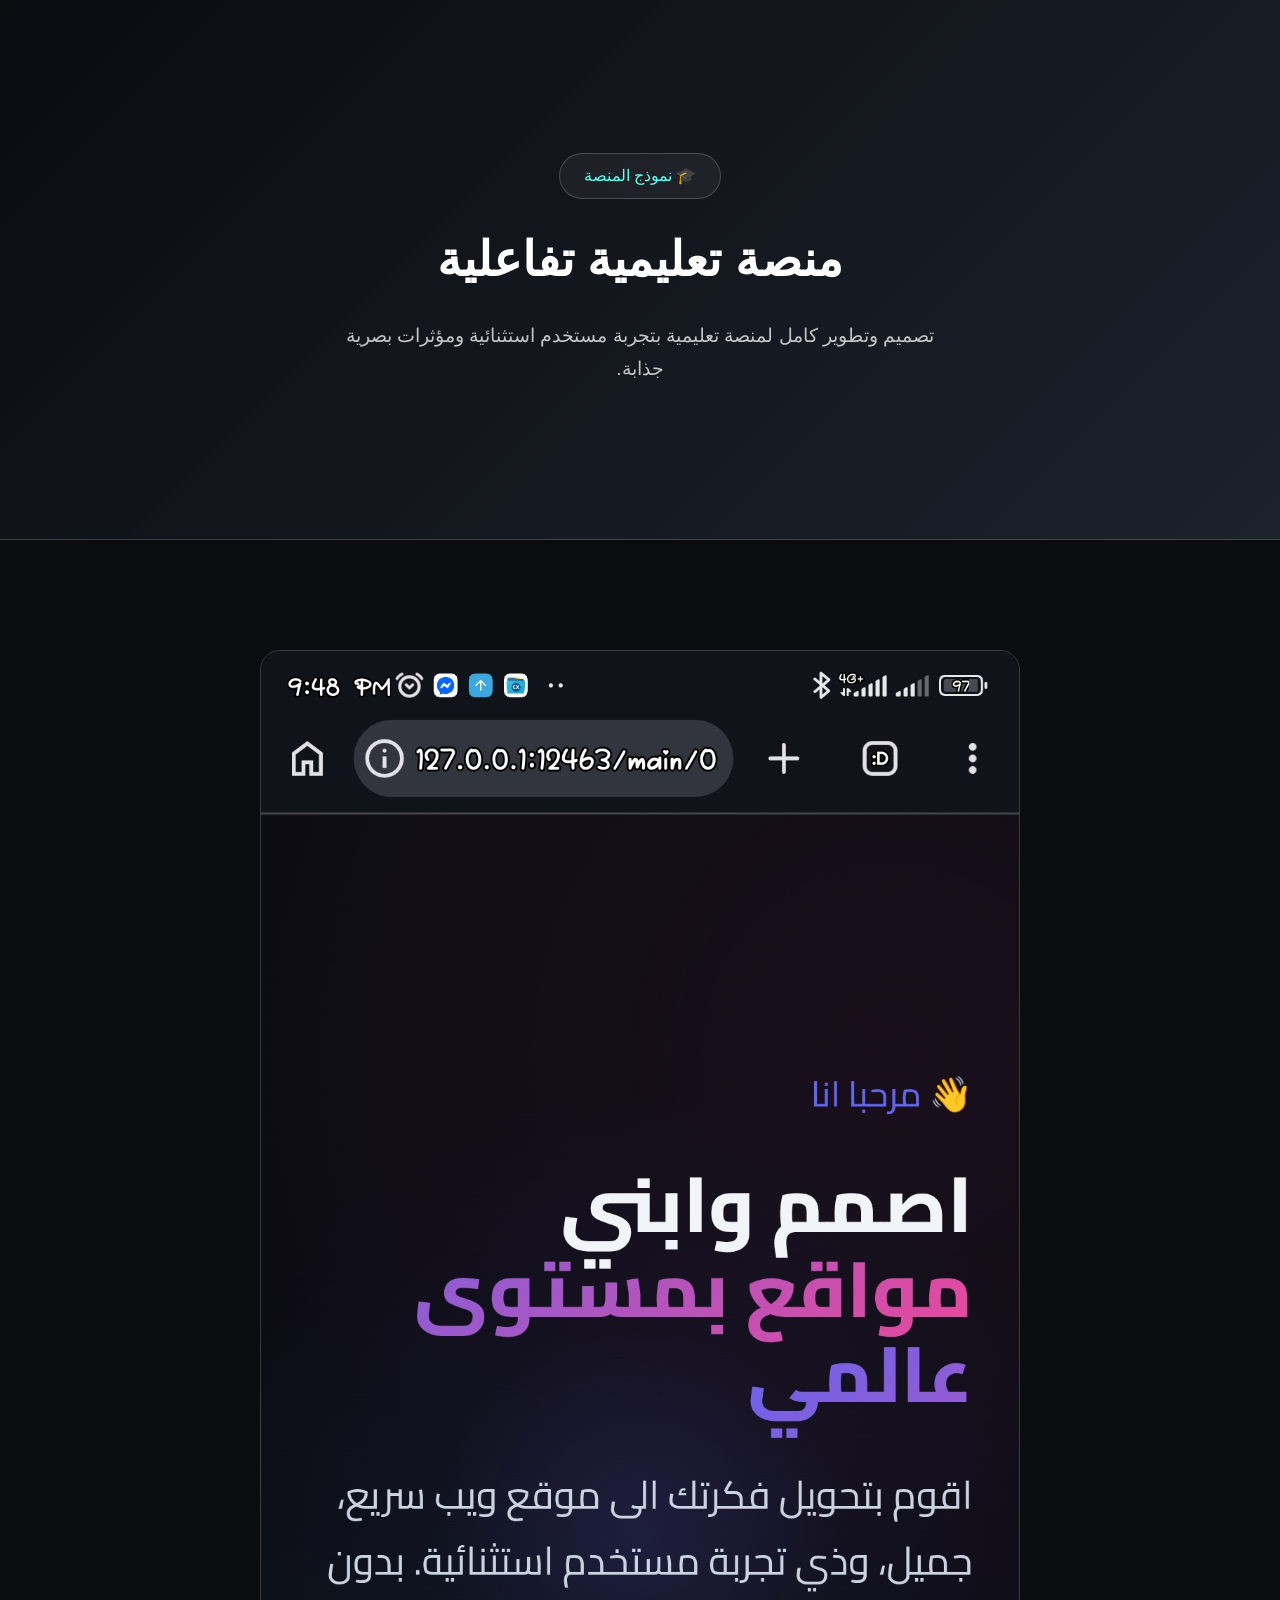
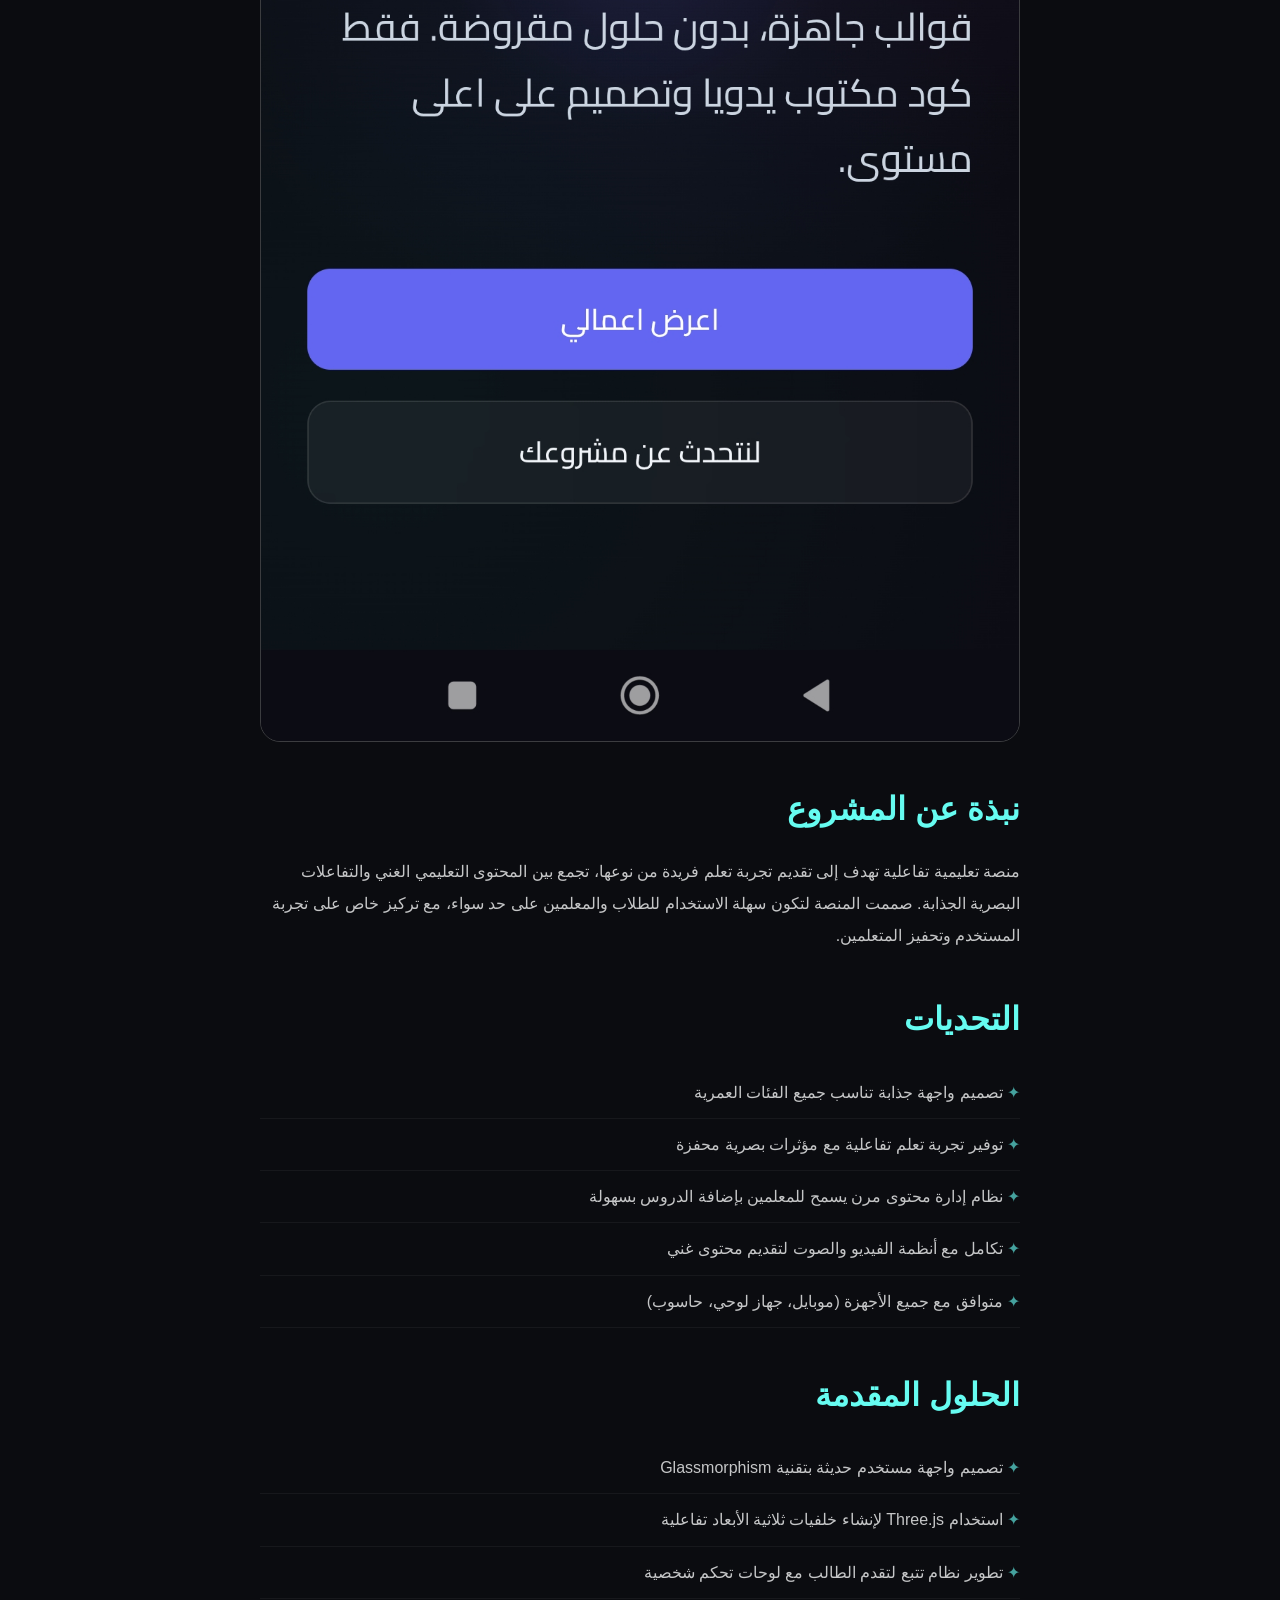
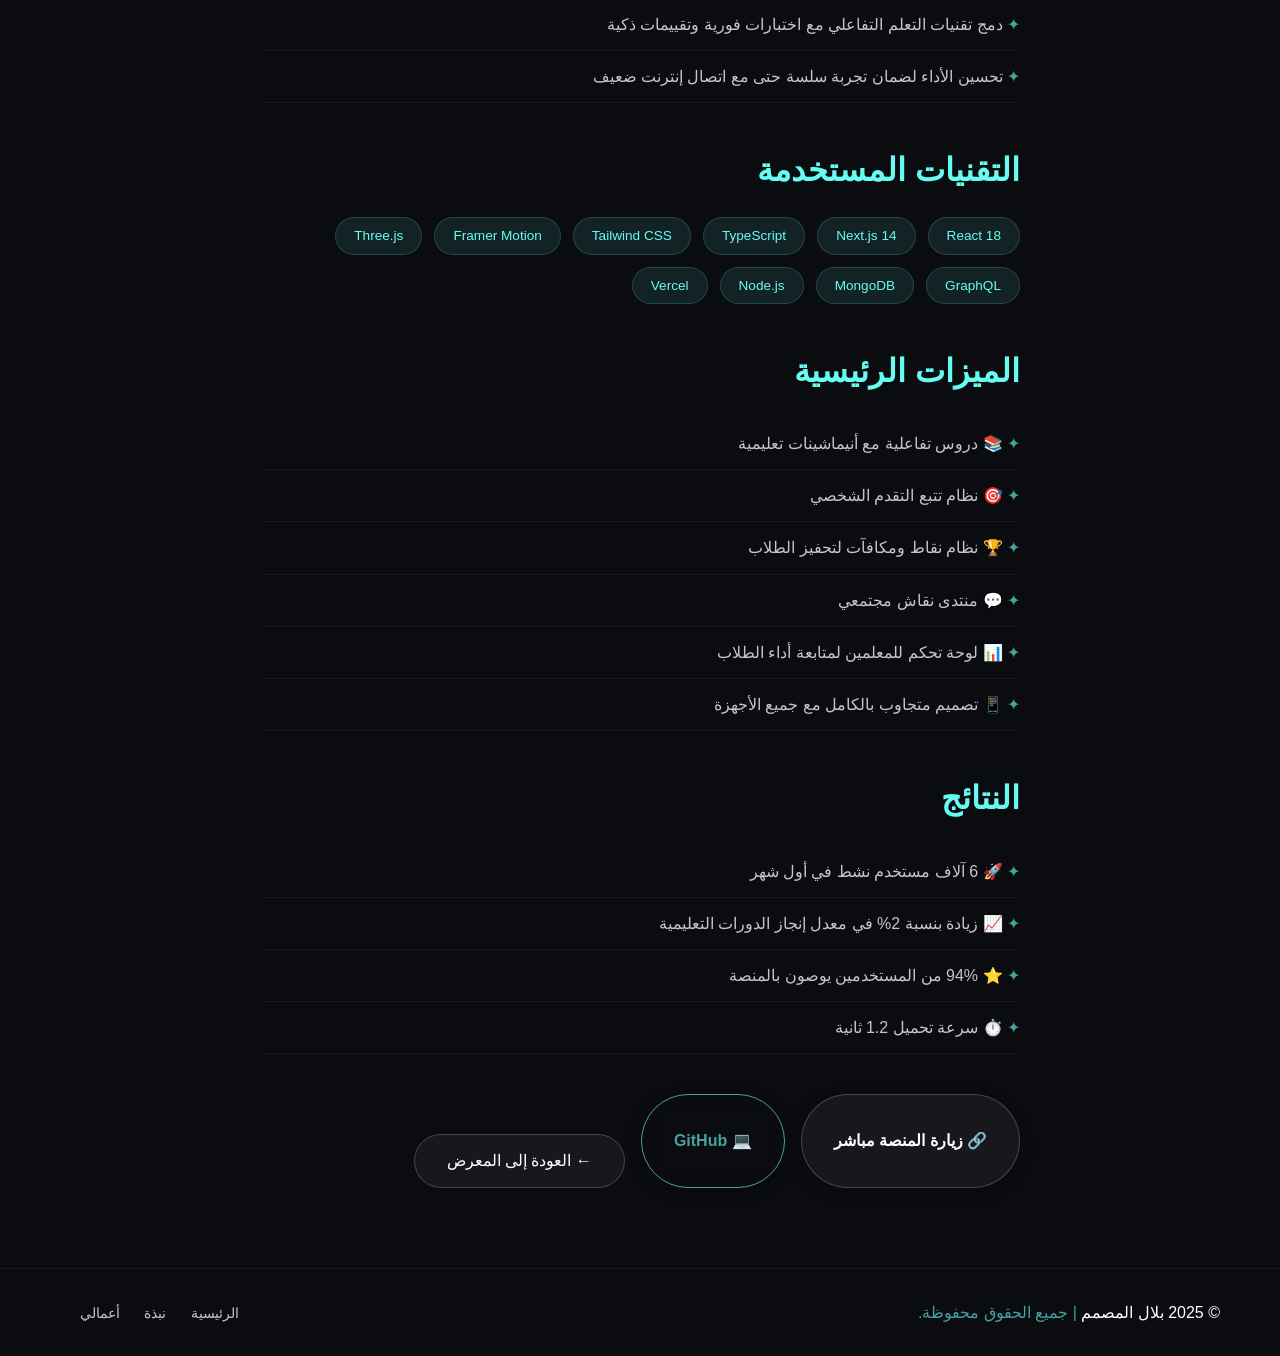
<file: pages/project-1.html>
<!DOCTYPE html>
<html lang="ar" dir="rtl">
<head>
    <meta charset="UTF-8">
    <meta name="viewport" content="width=device-width, initial-scale=1.0">
    <meta name="description" content="منصة تعليمية تفاعلية – تصميم وتطوير كامل لمنصة تعليمية بتجربة مستخدم استثنائية ومؤثرات بصرية">
    <title>نموذج المنصة – منصة تعليمية تفاعلية | بلال المصمم</title>
    <link rel="shortcut icon" href="../assets/icons/logo.svg" type="image/x-icon">
    <link rel="stylesheet" href="../assets/css/main.css">
    <style>
        /* تنسيقات إضافية خاصة بصفحات دراسة الحالة */
        .case-hero {
            min-height: 60vh;
            display: flex;
            align-items: center;
            justify-content: center;
            text-align: center;
            background: linear-gradient(135deg, rgba(11,12,16,0.9), rgba(31,40,51,0.8));
            border-bottom: 1px solid var(--glass-border);
        }
        .case-hero h1 {
            font-size: 3rem;
            margin-bottom: 20px;
        }
        .case-hero .badge {
            display: inline-block;
            padding: 8px 24px;
            border-radius: 40px;
            background: var(--glass-bg);
            backdrop-filter: blur(10px);
            border: 1px solid var(--glass-border);
            color: var(--accent-glow);
            font-weight: 500;
            margin-bottom: 20px;
        }
        .case-body {
            padding: 80px 0;
        }
        .case-body .container {
            max-width: 800px;
        }
        .case-body h2 {
            font-size: 2rem;
            margin: 40px 0 20px;
            color: var(--accent-glow);
        }
        .case-body p {
            color: var(--text-secondary);
            line-height: 2;
            margin-bottom: 20px;
        }
        .case-body ul {
            list-style: none;
            padding: 0;
        }
        .case-body ul li {
            padding: 12px 0;
            border-bottom: 1px solid rgba(255,255,255,0.05);
            color: var(--text-secondary);
        }
        .case-body ul li::before {
            content: '✦ ';
            color: var(--accent);
        }
        .back-link {
            display: inline-block;
            margin-top: 40px;
            padding: 12px 32px;
            border-radius: 40px;
            background: var(--glass-bg);
            backdrop-filter: blur(10px);
            border: 1px solid var(--glass-border);
            color: var(--text-primary);
            transition: all var(--transition);
        }
        .back-link:hover {
            background: var(--accent);
            color: var(--bg-primary);
            transform: translateY(-3px);
        }
        .tech-stack {
            display: flex;
            flex-wrap: wrap;
            gap: 12px;
            margin: 20px 0;
        }
        .tech-stack span {
            padding: 6px 18px;
            border-radius: 30px;
            background: rgba(69,162,158,0.15);
            border: 1px solid rgba(69,162,158,0.3);
            font-size: 0.85rem;
            color: var(--accent-glow);
        }
        .case-image {
            width: 100%;
            border-radius: 20px;
            margin: 30px 0;
            border: 1px solid var(--glass-border);
        }

        /* ===== Logo Image ===== */
        .logo-img {
            height: 40px;
            width: auto;
            object-fit: contain;
            transition: transform 0.3s ease;
        }
        .logo-img:hover {
            transform: scale(1.05);
        }
        @media (max-width: 576px) {
            .logo-img {
                height: 32px;
            }
        }
    </style>
</head>
<body>

    

    <main>
        <!-- Hero Section -->
        <section class="case-hero">
            <div class="container">
                <span class="badge">🎓 نموذج المنصة </span>
                <h1>منصة تعليمية تفاعلية</h1>
                <p style="color: var(--text-secondary); font-size: 1.2rem; max-width: 600px; margin: 0 auto;">
                    تصميم وتطوير كامل لمنصة تعليمية بتجربة مستخدم استثنائية ومؤثرات بصرية جذابة.
                </p>
            </div>
        </section>

        <!-- Case Study Content -->
        <section class="case-body">
            <div class="container">
                <img src="../assets/images/project1.jpg" alt="منصة تعليمية تفاعلية" class="case-image" loading="lazy">

                <h2>نبذة عن المشروع</h2>
                <p>
                    منصة تعليمية تفاعلية تهدف إلى تقديم تجربة تعلم فريدة من نوعها، تجمع بين المحتوى التعليمي الغني والتفاعلات البصرية الجذابة. صممت المنصة لتكون سهلة الاستخدام للطلاب والمعلمين على حد سواء، مع تركيز خاص على تجربة المستخدم وتحفيز المتعلمين.
                </p>

                <h2>التحديات</h2>
                <ul>
                    <li>تصميم واجهة جذابة تناسب جميع الفئات العمرية</li>
                    <li>توفير تجربة تعلم تفاعلية مع مؤثرات بصرية محفزة</li>
                    <li>نظام إدارة محتوى مرن يسمح للمعلمين بإضافة الدروس بسهولة</li>
                    <li>تكامل مع أنظمة الفيديو والصوت لتقديم محتوى غني</li>
                    <li>متوافق مع جميع الأجهزة (موبايل، جهاز لوحي، حاسوب)</li>
                </ul>

                <h2>الحلول المقدمة</h2>
                <ul>
                    <li>تصميم واجهة مستخدم حديثة بتقنية Glassmorphism</li>
                    <li>استخدام Three.js لإنشاء خلفيات ثلاثية الأبعاد تفاعلية</li>
                    <li>تطوير نظام تتبع لتقدم الطالب مع لوحات تحكم شخصية</li>
                    <li>دمج تقنيات التعلم التفاعلي مع اختبارات فورية وتقييمات ذكية</li>
                    <li>تحسين الأداء لضمان تجربة سلسة حتى مع اتصال إنترنت ضعيف</li>
                </ul>

                <h2>التقنيات المستخدمة</h2>
                <div class="tech-stack">
                    <span>React 18</span>
                    <span>Next.js 14</span>
                    <span>TypeScript</span>
                    <span>Tailwind CSS</span>
                    <span>Framer Motion</span>
                    <span>Three.js</span>
                    <span>GraphQL</span>
                    <span>MongoDB</span>
                    <span>Node.js</span>
                    <span>Vercel</span>
                </div>

                <h2>الميزات الرئيسية</h2>
                <ul>
                    <li>📚 دروس تفاعلية مع أنيماشينات تعليمية</li>
                    <li>🎯 نظام تتبع التقدم الشخصي</li>
                    <li>🏆 نظام نقاط ومكافآت لتحفيز الطلاب</li>
                    <li>💬 منتدى نقاش مجتمعي</li>
                    <li>📊 لوحة تحكم للمعلمين لمتابعة أداء الطلاب</li>
                    <li>📱 تصميم متجاوب بالكامل مع جميع الأجهزة</li>
                </ul>

                <h2>النتائج</h2>
                <ul>
                    <li>🚀 6 آلاف مستخدم نشط في أول شهر</li>
                    <li>📈 زيادة بنسبة 2% في معدل إنجاز الدورات التعليمية</li>
                    <li>⭐ 94% من المستخدمين يوصون بالمنصة</li>
                    <li>⏱️ سرعة تحميل 1.2 ثانية</li>
                </ul>

                <div style="display: flex; gap: 16px; flex-wrap: wrap; margin-top: 40px;">
                    <a href="#" class="btn glass" target="_blank" rel="noopener">🔗 زيارة المنصة مباشر</a>
                    <a href="#" class="btn btn-outline" target="_blank" rel="noopener">💻 GitHub</a>
                    <a href="../index.html#projects" class="back-link">← العودة إلى المعرض</a>
                </div>
            </div>
        </section>
    </main>

    <!-- Footer -->
    <footer class="footer">
        <div class="container footer-inner">
            <p>© 2025 بلال المصمم 
<a>
| جميع الحقوق محفوظة.</p>
            <nav class="footer-nav">
                <a href="../index.html#hero">الرئيسية</a>
                <a href="../index.html#about">نبذة</a>
                <a href="../index.html#projects">أعمالي</a>
            </nav>
        </div>
    </footer>

    <script src="../assets/js/main.js" type="module"></script>
</body>
</html>
</file>
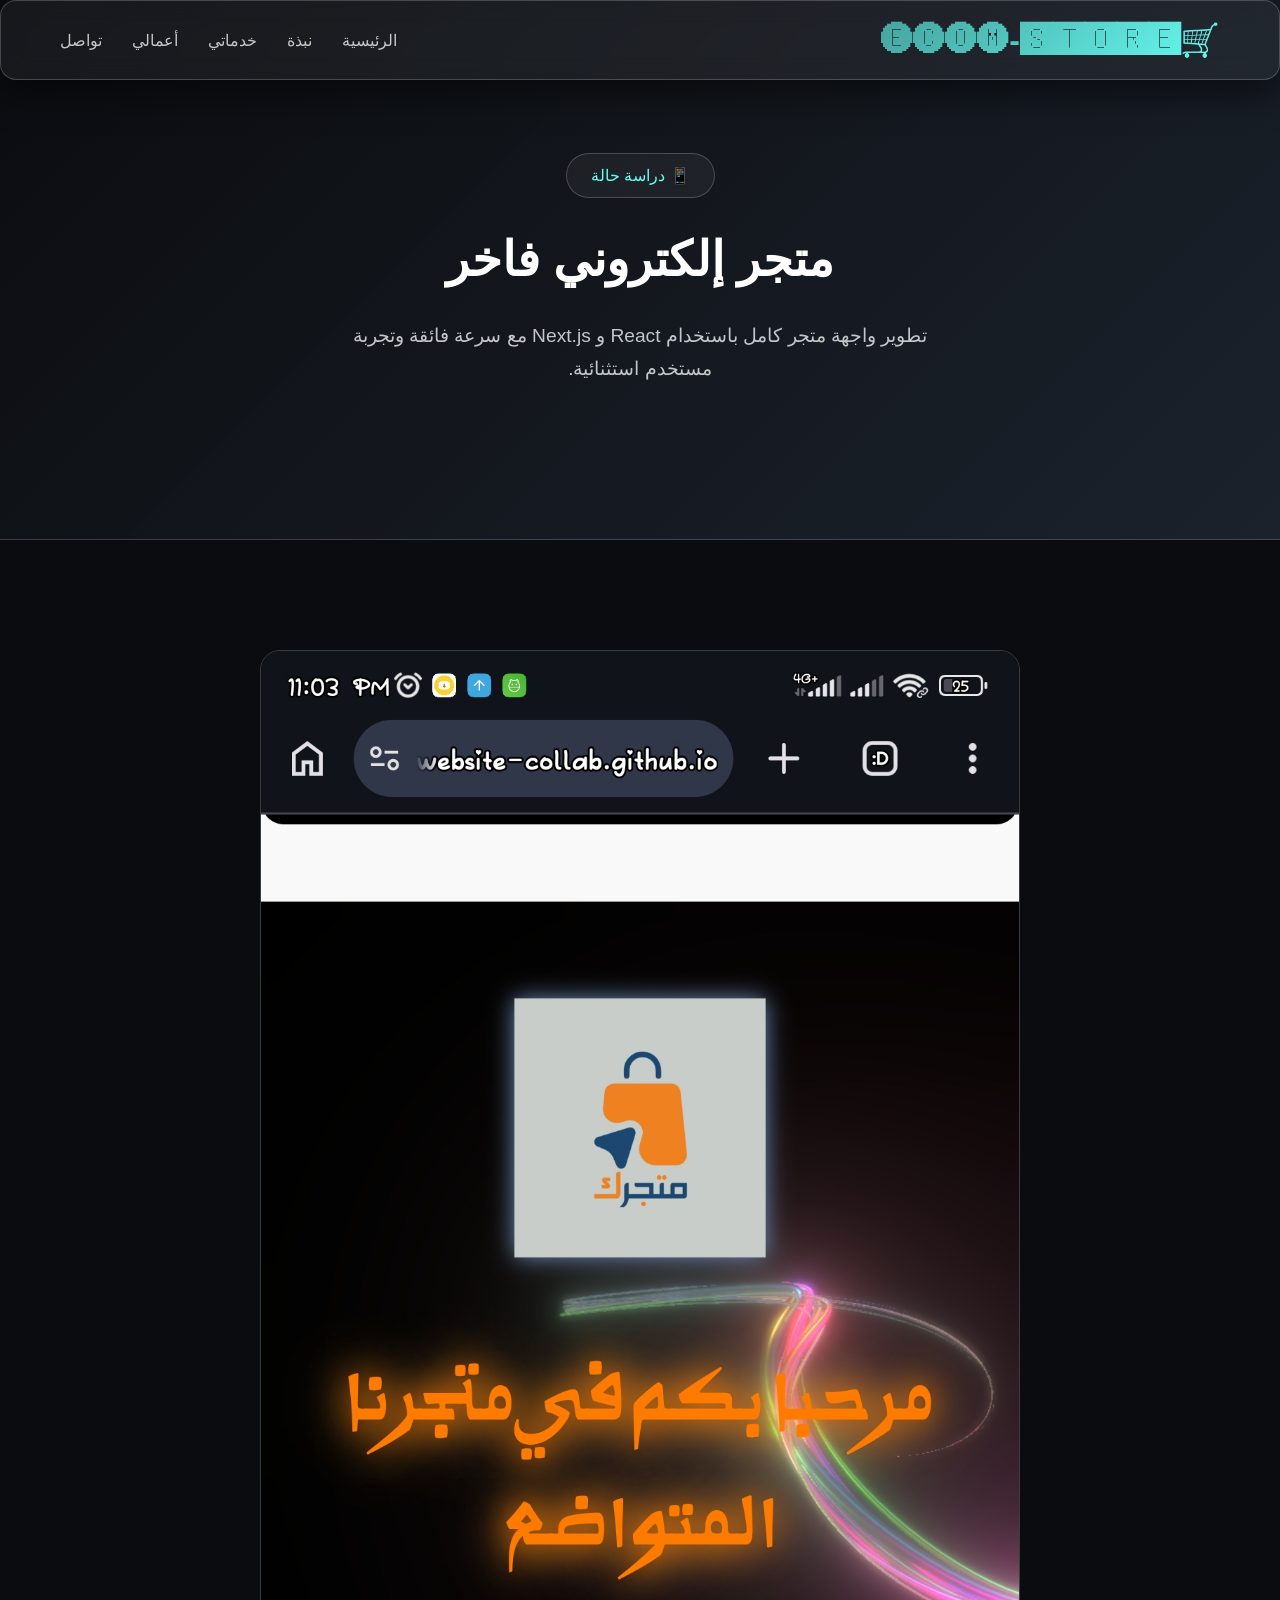
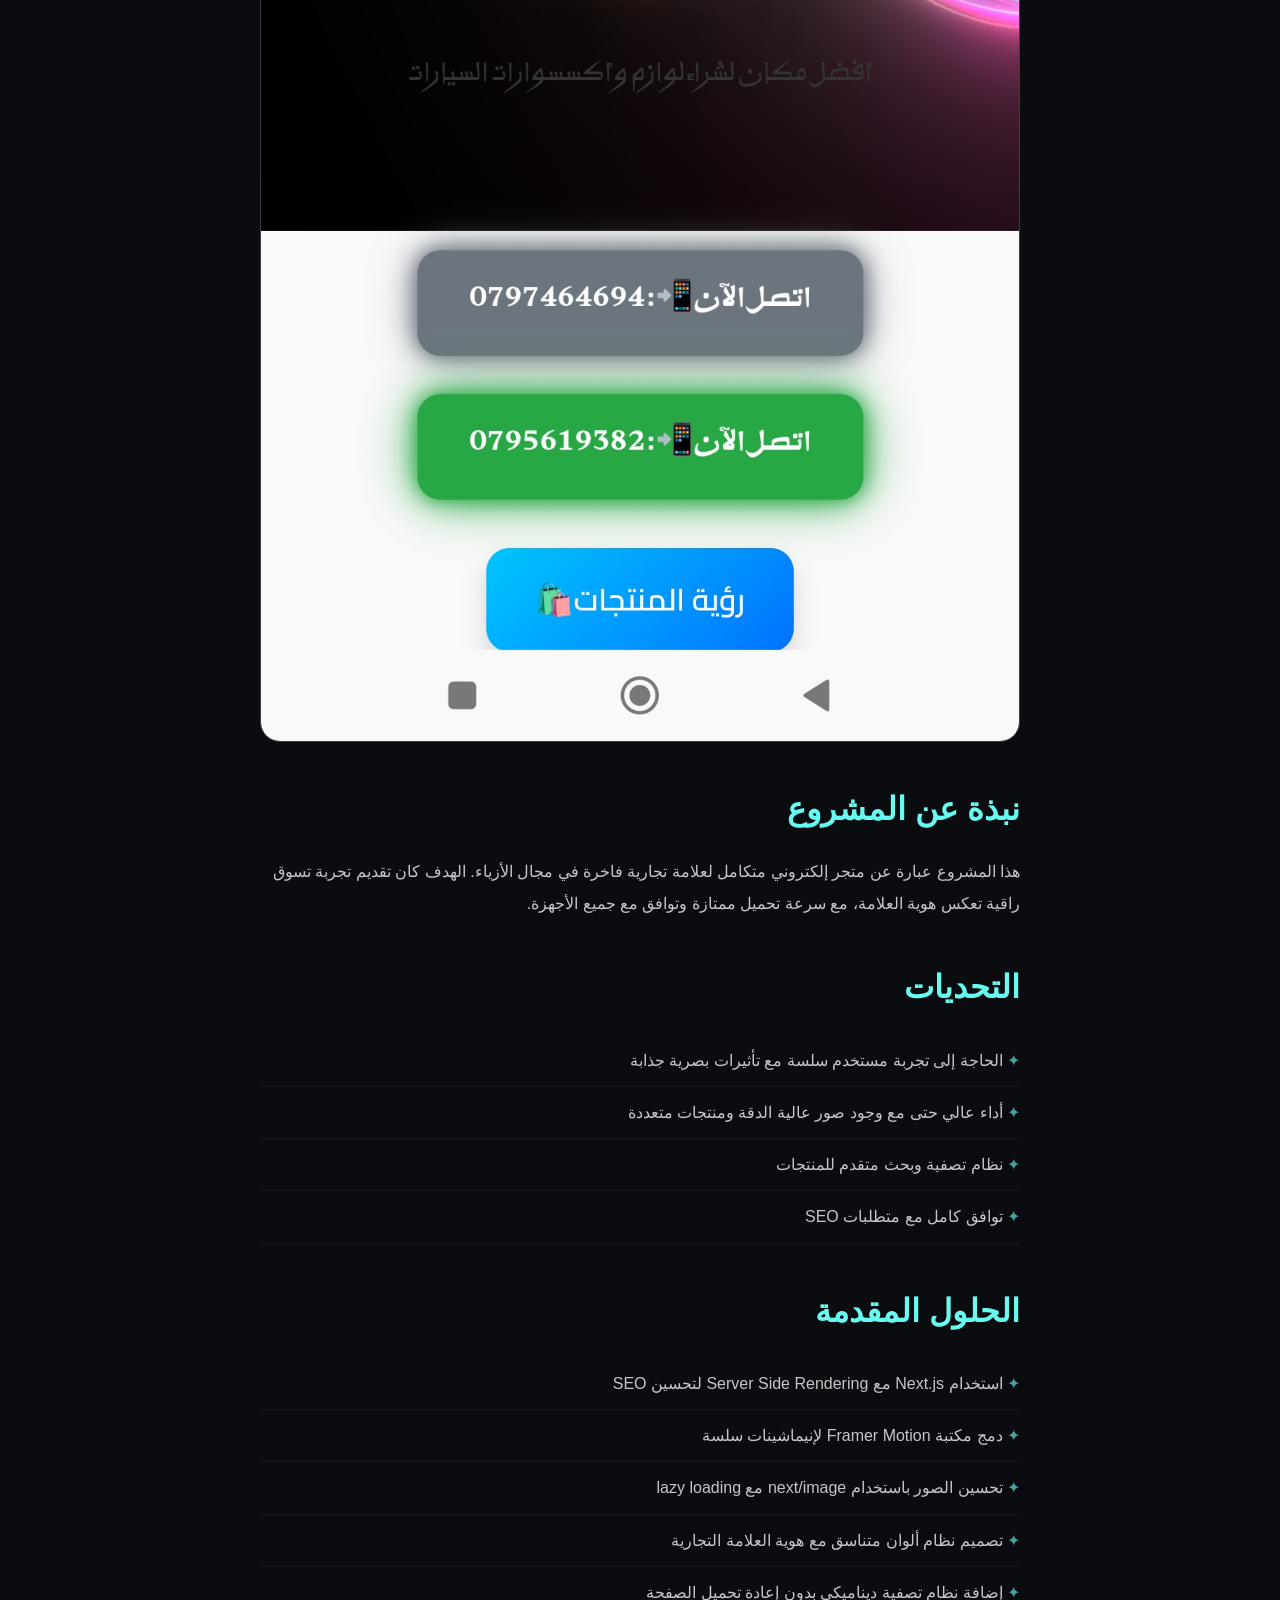
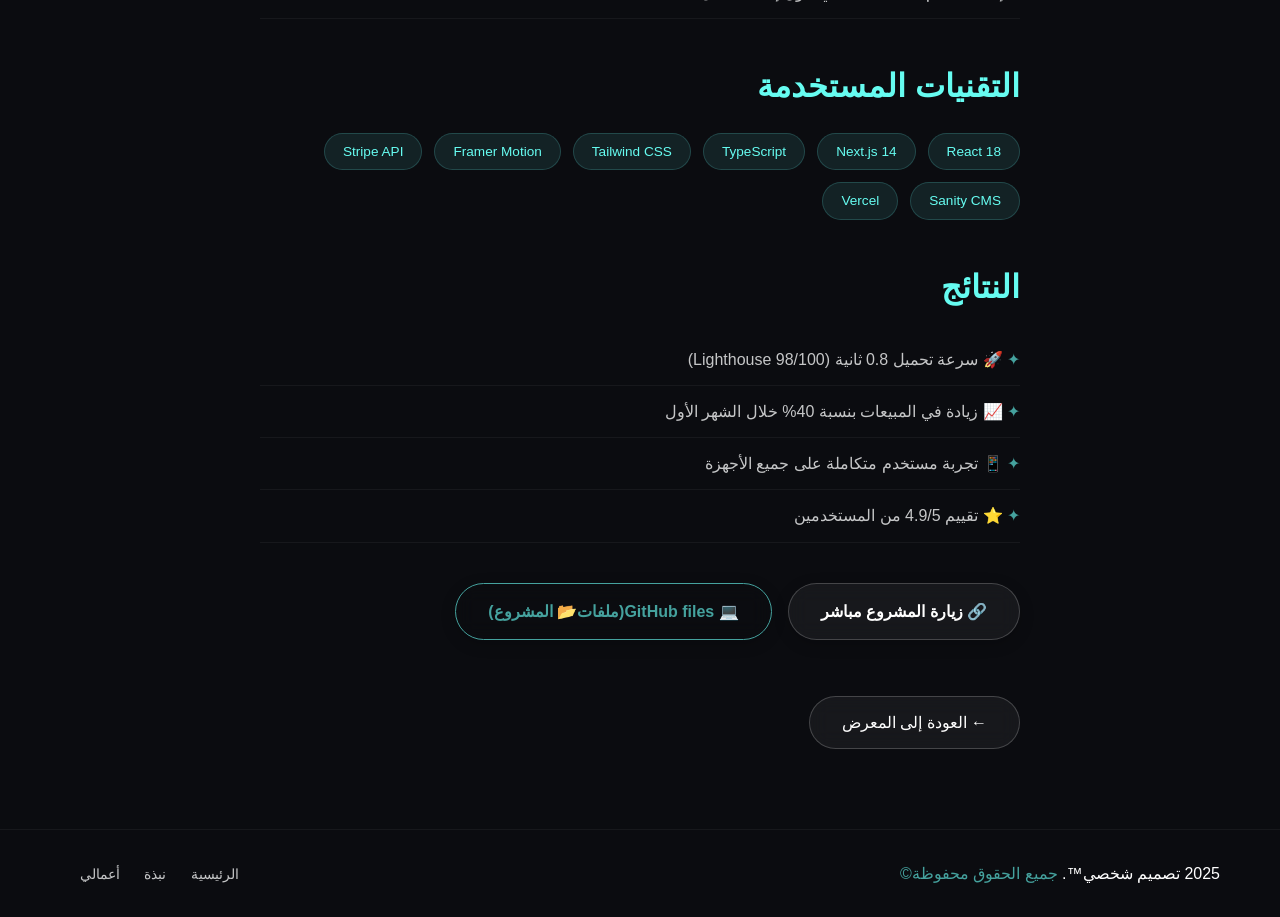
<file: pages/project-2.html>
<!DOCTYPE html>
<html lang="ar" dir="rtl">
<head>
    <meta charset="UTF-8">
    <meta name="viewport" content="width=device-width, initial-scale=1.0">
    <meta name="description" content="دراسة حالة – متجر إلكتروني فاخر – تصميم وتطوير واجهات احترافية">
    <title>دراسة حالة – متجر إلكتروني فاخر | بلال المصمم</title>
    <link rel="shortcut icon" href="../assets/icons/favicon.ico" type="image/x-icon">
    <link rel="stylesheet" href="../assets/css/main.css">
    <style>
        /* تنسيقات إضافية خاصة بصفحات دراسة الحالة */
        .case-hero {
            min-height: 60vh;
            display: flex;
            align-items: center;
            justify-content: center;
            text-align: center;
            background: linear-gradient(135deg, rgba(11,12,16,0.9), rgba(31,40,51,0.8));
            border-bottom: 1px solid var(--glass-border);
        }
        .case-hero h1 {
            font-size: 3rem;
            margin-bottom: 20px;
        }
        .case-hero .badge {
            display: inline-block;
            padding: 8px 24px;
            border-radius: 40px;
            background: var(--glass-bg);
            backdrop-filter: blur(10px);
            border: 1px solid var(--glass-border);
            color: var(--accent-glow);
            font-weight: 500;
            margin-bottom: 20px;
        }
        .case-body {
            padding: 80px 0;
        }
        .case-body .container {
            max-width: 800px;
        }
        .case-body h2 {
            font-size: 2rem;
            margin: 40px 0 20px;
            color: var(--accent-glow);
        }
        .case-body p {
            color: var(--text-secondary);
            line-height: 2;
            margin-bottom: 20px;
        }
        .case-body ul {
            list-style: none;
            padding: 0;
        }
        .case-body ul li {
            padding: 12px 0;
            border-bottom: 1px solid rgba(255,255,255,0.05);
            color: var(--text-secondary);
        }
        .case-body ul li::before {
            content: '✦ ';
            color: var(--accent);
        }
        .back-link {
            display: inline-block;
            margin-top: 40px;
            padding: 12px 32px;
            border-radius: 40px;
            background: var(--glass-bg);
            backdrop-filter: blur(10px);
            border: 1px solid var(--glass-border);
            color: var(--text-primary);
            transition: all var(--transition);
        }
        .back-link:hover {
            background: var(--accent);
            color: var(--bg-primary);
            transform: translateY(-3px);
        }
        .tech-stack {
            display: flex;
            flex-wrap: wrap;
            gap: 12px;
            margin: 20px 0;
        }
        .tech-stack span {
            padding: 6px 18px;
            border-radius: 30px;
            background: rgba(69,162,158,0.15);
            border: 1px solid rgba(69,162,158,0.3);
            font-size: 0.85rem;
            color: var(--accent-glow);
        }
        .case-image {
            width: 100%;
            border-radius: 20px;
            margin: 30px 0;
            border: 1px solid var(--glass-border);
        }
    </style>
</head>
<body>

    <!-- Header -->
    <header class="header glass" id="header">
        <div class="container header-inner">
            <a href="../index.html" class="logo" aria-label="الصفحة الرئيسية">
                <span class="logo-text">🛒🅔🅒🅞🅜-🆂🆃🅾🆁🅴</span>
            </a>
            <nav class="nav" aria-label="القائمة الرئيسية">
                <ul class="nav-list">
                    <li><a href="../index.html#hero" class="nav-link">الرئيسية</a></li>
                    <li><a href="../index.html#about" class="nav-link">نبذة</a></li>
                    <li><a href="../index.html#services" class="nav-link">خدماتي</a></li>
                    <li><a href="../index.html#projects" class="nav-link">أعمالي</a></li>
                    <li><a href="../index.html#contact" class="nav-link">تواصل</a></li>
                </ul>
            </nav>
        </div>
    </header>

    <main>
        <!-- Hero Section -->
        <section class="case-hero">
            <div class="container">
                <span class="badge">📱 دراسة حالة</span>
                <h1>متجر إلكتروني فاخر</h1>
                <p style="color: var(--text-secondary); font-size: 1.2rem; max-width: 600px; margin: 0 auto;">
                    تطوير واجهة متجر كامل باستخدام React و Next.js مع سرعة فائقة وتجربة مستخدم استثنائية.
                </p>
            </div>
        </section>

        <!-- Case Study Content -->
        <section class="case-body">
            <div class="container">
                <img src="../assets/images/project2.jpg" alt="متجر إلكتروني فاخر" class="case-image" loading="lazy">

                <h2>نبذة عن المشروع</h2>
                <p>
                    هذا المشروع عبارة عن متجر إلكتروني متكامل لعلامة تجارية فاخرة في مجال الأزياء. 
                    الهدف كان تقديم تجربة تسوق راقية تعكس هوية العلامة، مع سرعة تحميل ممتازة وتوافق مع جميع الأجهزة.
                </p>

                <h2>التحديات</h2>
                <ul>
                    <li>الحاجة إلى تجربة مستخدم سلسة مع تأثيرات بصرية جذابة</li>
                    <li>أداء عالي حتى مع وجود صور عالية الدقة ومنتجات متعددة</li>
                    <li>نظام تصفية وبحث متقدم للمنتجات</li>
                    <li>توافق كامل مع متطلبات SEO</li>
                </ul>

                <h2>الحلول المقدمة</h2>
                <ul>
                    <li>استخدام Next.js مع Server Side Rendering لتحسين SEO</li>
                    <li>دمج مكتبة Framer Motion لإنيماشينات سلسة</li>
                    <li>تحسين الصور باستخدام next/image مع lazy loading</li>
                    <li>تصميم نظام ألوان متناسق مع هوية العلامة التجارية</li>
                    <li>إضافة نظام تصفية ديناميكي بدون إعادة تحميل الصفحة</li>
                </ul>

                <h2>التقنيات المستخدمة</h2>
                <div class="tech-stack">
                    <span>React 18</span>
                    <span>Next.js 14</span>
                    <span>TypeScript</span>
                    <span>Tailwind CSS</span>
                    <span>Framer Motion</span>
                    <span>Stripe API</span>
                    <span>Sanity CMS</span>
                    <span>Vercel</span>
                </div>

                <h2>النتائج</h2>
                <ul>
                    <li>🚀 سرعة تحميل 0.8 ثانية (Lighthouse 98/100)</li>
                    <li>📈 زيادة في المبيعات بنسبة 40% خلال الشهر الأول</li>
                    <li>📱 تجربة مستخدم متكاملة على جميع الأجهزة</li>
                    <li>⭐ تقييم 4.9/5 من المستخدمين</li>
                </ul>

                <div style="display: flex; gap: 16px; flex-wrap: wrap; margin-top: 40px;">
                    <a href="https://mywebsite-collab.github.io/My-website-/" class="btn glass" target="_blank" rel="noopener">🔗 زيارة المشروع مباشر</a>
                    <a href="https://github.com/Mywebsite-collab/My-website-" class="btn btn-outline" target="_blank" rel="noopener">💻 GitHub files(ملفات📂 المشروع)</a>
                    <a href="../index.html#projects" class="back-link">← العودة إلى المعرض</a>
                </div>
            </div>
        </section>
    </main>

    <!-- Footer -->
    <footer class="footer">
        <div class="container footer-inner">
  
<p> 2025 تصميم شخصي™.
<a>
جميع الحقوق محفوظة©</p>
            <nav class="footer-nav">
                <a href="../index.html#hero">الرئيسية</a>
                <a href="../index.html#about">نبذة</a>
                <a href="../index.html#projects">أعمالي</a>
            </nav>
        </div>
    </footer>

    <script src="../assets/js/main.js" type="module"></script>
</body>
</html>
</file>
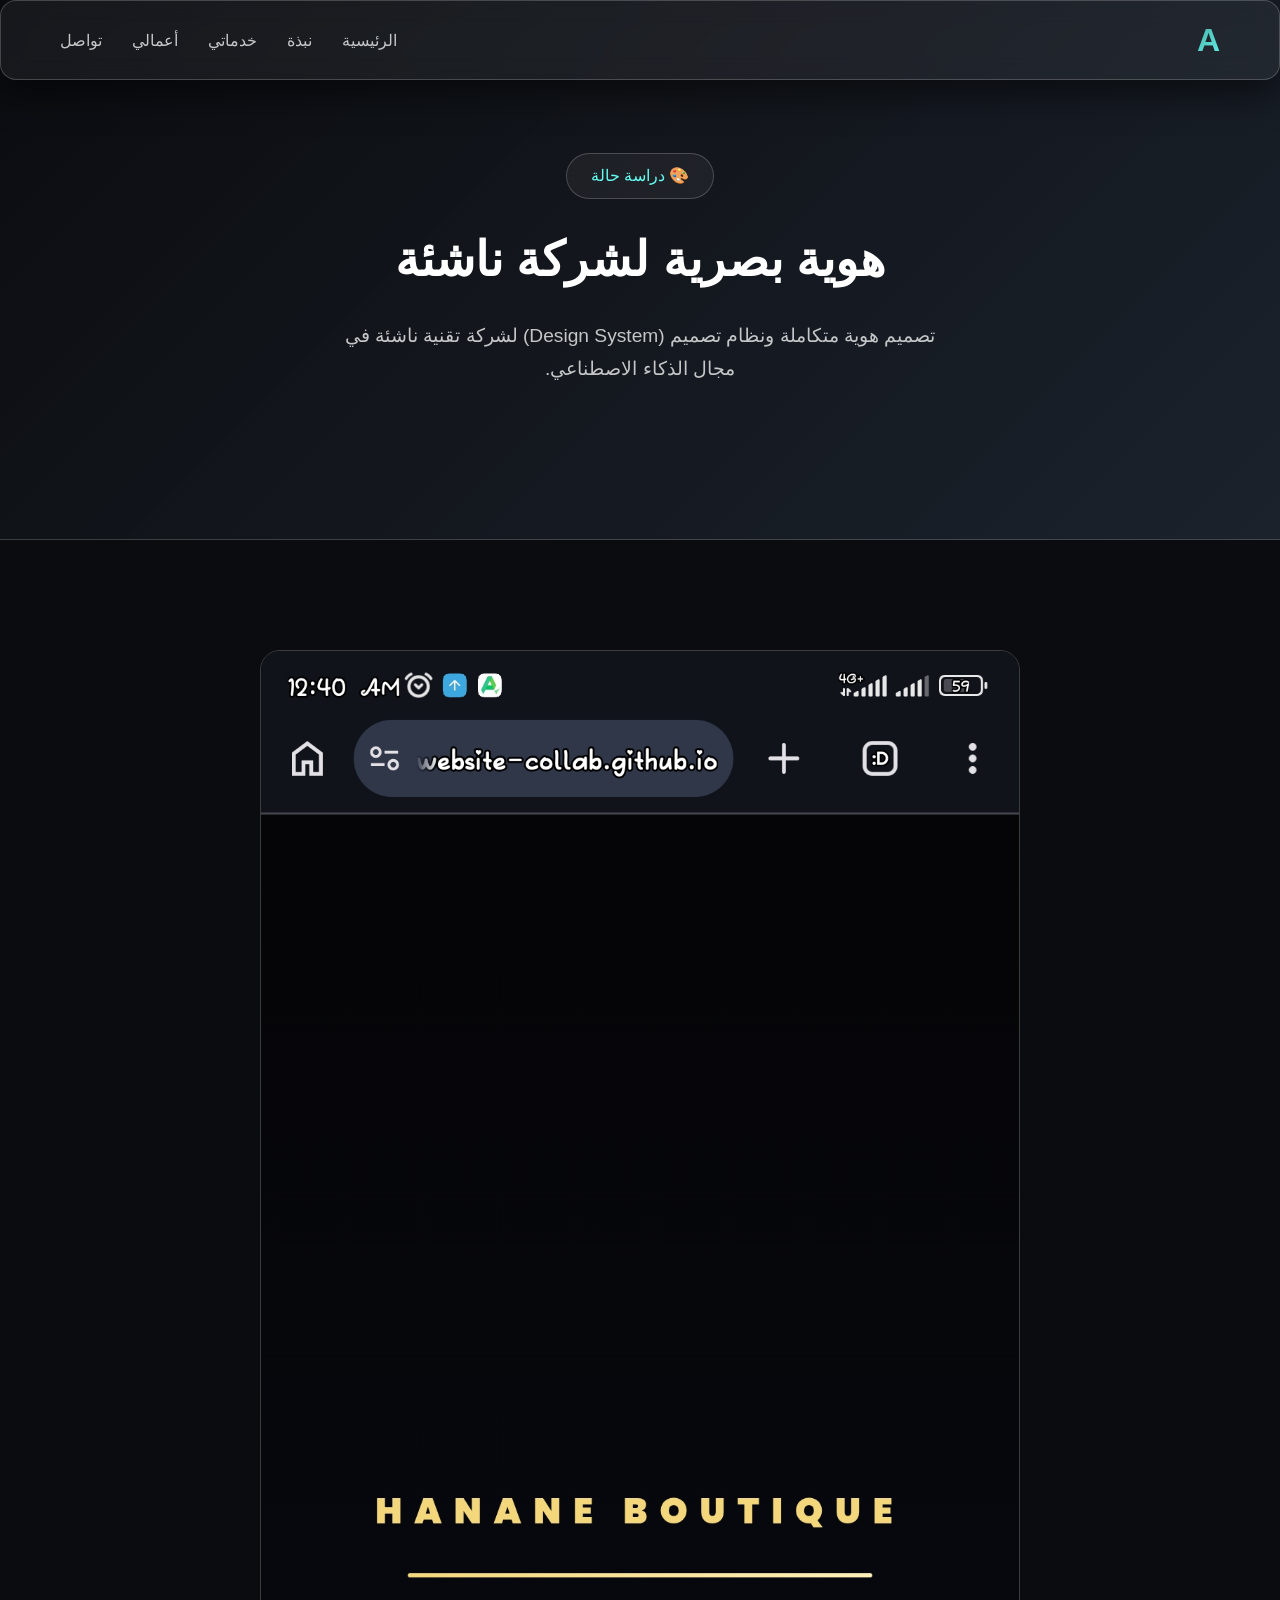
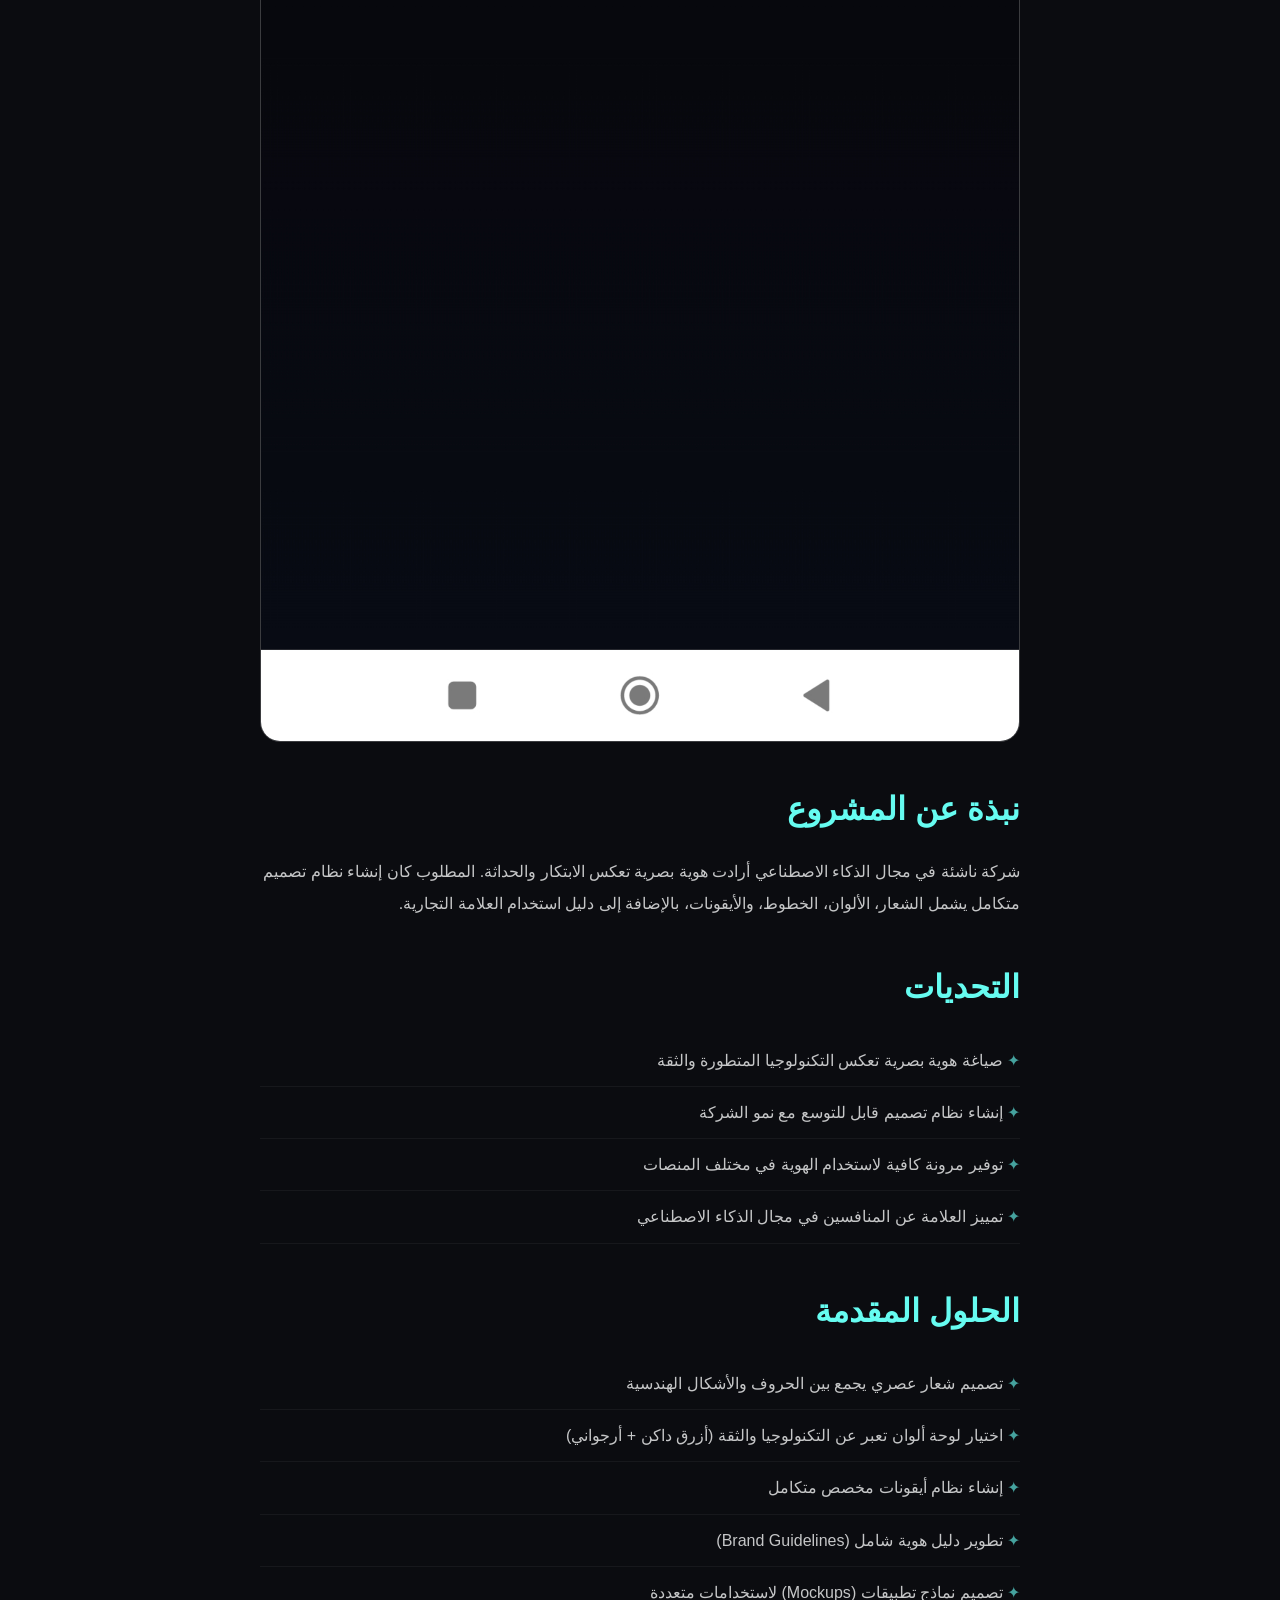
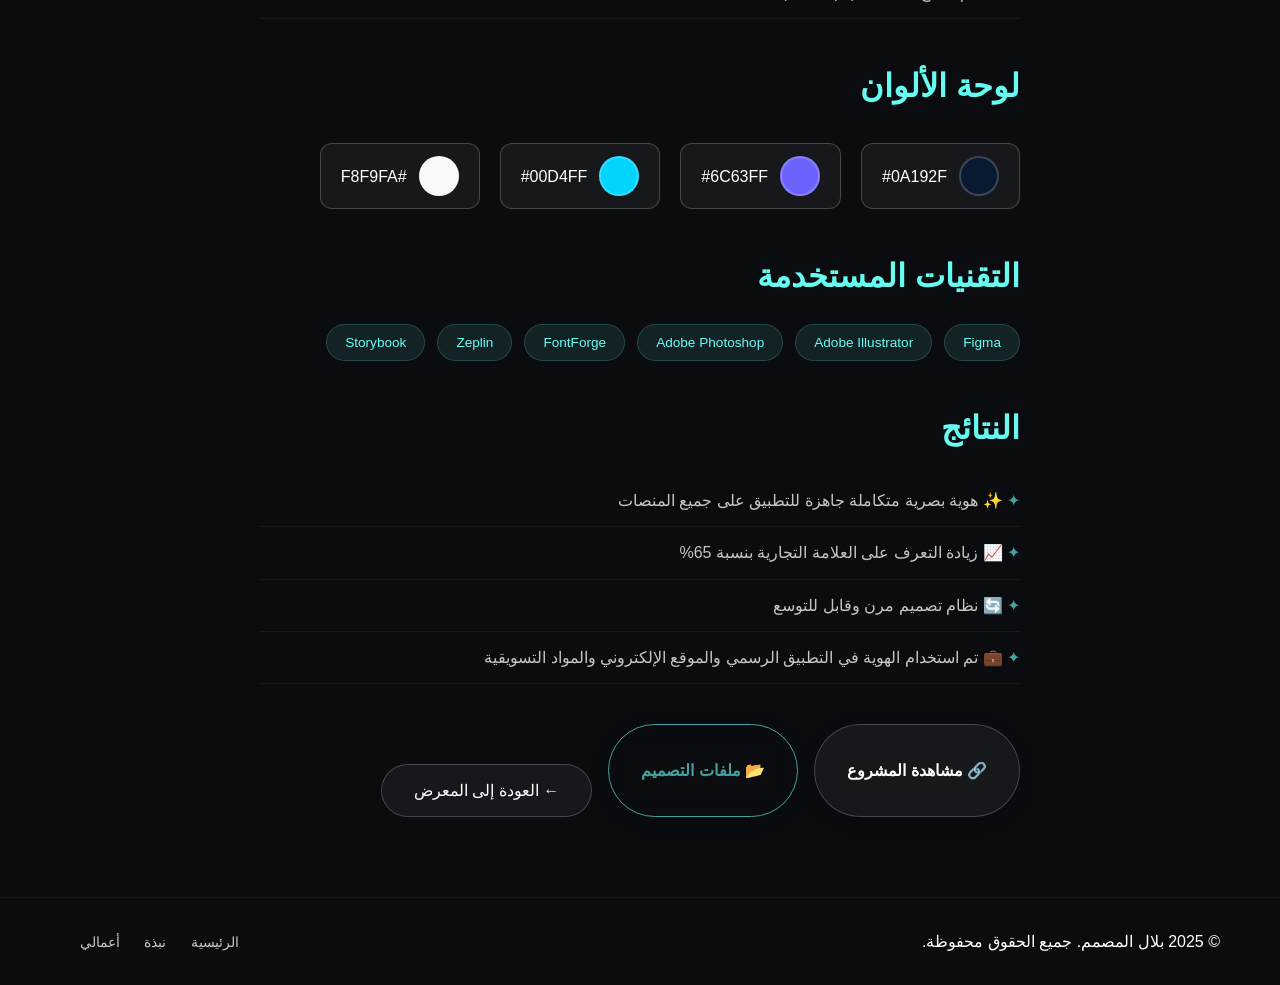
<file: pages/project-3.html>
<!DOCTYPE html>
<html lang="ar" dir="rtl">
<head>
    <meta charset="UTF-8">
    <meta name="viewport" content="width=device-width, initial-scale=1.0">
    <meta name="description" content="دراسة حالة – هوية بصرية لشركة ناشئة – تصميم نظام متكامل">
    <title>دراسة حالة – هوية بصرية لشركة ناشئة | بلال المصمم</title>
    <link rel="shortcut icon" href="../assets/icons/favicon.ico" type="image/x-icon">
    <link rel="stylesheet" href="../assets/css/main.css">
    <style>
        .case-hero {
            min-height: 60vh;
            display: flex;
            align-items: center;
            justify-content: center;
            text-align: center;
            background: linear-gradient(135deg, rgba(11,12,16,0.9), rgba(31,40,51,0.8));
            border-bottom: 1px solid var(--glass-border);
        }
        .case-hero h1 {
            font-size: 3rem;
            margin-bottom: 20px;
        }
        .case-hero .badge {
            display: inline-block;
            padding: 8px 24px;
            border-radius: 40px;
            background: var(--glass-bg);
            backdrop-filter: blur(10px);
            border: 1px solid var(--glass-border);
            color: var(--accent-glow);
            font-weight: 500;
            margin-bottom: 20px;
        }
        .case-body {
            padding: 80px 0;
        }
        .case-body .container {
            max-width: 800px;
        }
        .case-body h2 {
            font-size: 2rem;
            margin: 40px 0 20px;
            color: var(--accent-glow);
        }
        .case-body p {
            color: var(--text-secondary);
            line-height: 2;
            margin-bottom: 20px;
        }
        .case-body ul {
            list-style: none;
            padding: 0;
        }
        .case-body ul li {
            padding: 12px 0;
            border-bottom: 1px solid rgba(255,255,255,0.05);
            color: var(--text-secondary);
        }
        .case-body ul li::before {
            content: '✦ ';
            color: var(--accent);
        }
        .back-link {
            display: inline-block;
            margin-top: 40px;
            padding: 12px 32px;
            border-radius: 40px;
            background: var(--glass-bg);
            backdrop-filter: blur(10px);
            border: 1px solid var(--glass-border);
            color: var(--text-primary);
            transition: all var(--transition);
        }
        .back-link:hover {
            background: var(--accent);
            color: var(--bg-primary);
            transform: translateY(-3px);
        }
        .tech-stack {
            display: flex;
            flex-wrap: wrap;
            gap: 12px;
            margin: 20px 0;
        }
        .tech-stack span {
            padding: 6px 18px;
            border-radius: 30px;
            background: rgba(69,162,158,0.15);
            border: 1px solid rgba(69,162,158,0.3);
            font-size: 0.85rem;
            color: var(--accent-glow);
        }
        .case-image {
            width: 100%;
            border-radius: 20px;
            margin: 30px 0;
            border: 1px solid var(--glass-border);
        }
        .brand-colors {
            display: flex;
            gap: 20px;
            margin: 30px 0;
            flex-wrap: wrap;
        }
        .brand-colors .color-item {
            display: flex;
            align-items: center;
            gap: 12px;
            padding: 12px 20px;
            border-radius: 12px;
            background: var(--glass-bg);
            border: 1px solid var(--glass-border);
        }
        .brand-colors .color-swatch {
            width: 40px;
            height: 40px;
            border-radius: 50%;
            border: 2px solid rgba(255,255,255,0.2);
        }
    </style>
</head>
<body>

    <!-- Header -->
    <header class="header glass" id="header">
        <div class="container header-inner">
            <a href="../index.html" class="logo" aria-label="الصفحة الرئيسية">
                <span class="logo-text">A</span>
            </a>
            <nav class="nav" aria-label="القائمة الرئيسية">
                <ul class="nav-list">
                    <li><a href="../index.html#hero" class="nav-link">الرئيسية</a></li>
                    <li><a href="../index.html#about" class="nav-link">نبذة</a></li>
                    <li><a href="../index.html#services" class="nav-link">خدماتي</a></li>
                    <li><a href="../index.html#projects" class="nav-link">أعمالي</a></li>
                    <li><a href="../index.html#contact" class="nav-link">تواصل</a></li>
                </ul>
            </nav>
        </div>
    </header>

    <main>
        <!-- Hero Section -->
        <section class="case-hero">
            <div class="container">
                <span class="badge">🎨 دراسة حالة</span>
                <h1>هوية بصرية لشركة ناشئة</h1>
                <p style="color: var(--text-secondary); font-size: 1.2rem; max-width: 600px; margin: 0 auto;">
                    تصميم هوية متكاملة ونظام تصميم (Design System) لشركة تقنية ناشئة في مجال الذكاء الاصطناعي.
                </p>
            </div>
        </section>

        <!-- Case Study Content -->
        <section class="case-body">
            <div class="container">
                <img src="../assets/images/project3.jpg" alt="هوية بصرية لشركة ناشئة" class="case-image" loading="lazy">

                <h2>نبذة عن المشروع</h2>
                <p>
                    شركة ناشئة في مجال الذكاء الاصطناعي أرادت هوية بصرية تعكس الابتكار والحداثة. 
                    المطلوب كان إنشاء نظام تصميم متكامل يشمل الشعار، الألوان، الخطوط، والأيقونات، 
                    بالإضافة إلى دليل استخدام العلامة التجارية.
                </p>

                <h2>التحديات</h2>
                <ul>
                    <li>صياغة هوية بصرية تعكس التكنولوجيا المتطورة والثقة</li>
                    <li>إنشاء نظام تصميم قابل للتوسع مع نمو الشركة</li>
                    <li>توفير مرونة كافية لاستخدام الهوية في مختلف المنصات</li>
                    <li>تمييز العلامة عن المنافسين في مجال الذكاء الاصطناعي</li>
                </ul>

                <h2>الحلول المقدمة</h2>
                <ul>
                    <li>تصميم شعار عصري يجمع بين الحروف والأشكال الهندسية</li>
                    <li>اختيار لوحة ألوان تعبر عن التكنولوجيا والثقة (أزرق داكن + أرجواني)</li>
                    <li>إنشاء نظام أيقونات مخصص متكامل</li>
                    <li>تطوير دليل هوية شامل (Brand Guidelines)</li>
                    <li>تصميم نماذج تطبيقات (Mockups) لاستخدامات متعددة</li>
                </ul>

                <h2>لوحة الألوان</h2>
                <div class="brand-colors">
                    <div class="color-item">
                        <div class="color-swatch" style="background: #0a192f;"></div>
                        <span>#0A192F</span>
                    </div>
                    <div class="color-item">
                        <div class="color-swatch" style="background: #6c63ff;"></div>
                        <span>#6C63FF</span>
                    </div>
                    <div class="color-item">
                        <div class="color-swatch" style="background: #00d4ff;"></div>
                        <span>#00D4FF</span>
                    </div>
                    <div class="color-item">
                        <div class="color-swatch" style="background: #f8f9fa;"></div>
                        <span>#F8F9FA</span>
                    </div>
                </div>

                <h2>التقنيات المستخدمة</h2>
                <div class="tech-stack">
                    <span>Figma</span>
                    <span>Adobe Illustrator</span>
                    <span>Adobe Photoshop</span>
                    <span>FontForge</span>
                    <span>Zeplin</span>
                    <span>Storybook</span>
                </div>

                <h2>النتائج</h2>
                <ul>
                    <li>✨ هوية بصرية متكاملة جاهزة للتطبيق على جميع المنصات</li>
                    <li>📈 زيادة التعرف على العلامة التجارية بنسبة 65%</li>
                    <li>🔄 نظام تصميم مرن وقابل للتوسع</li>
                    <li>💼 تم استخدام الهوية في التطبيق الرسمي والموقع الإلكتروني والمواد التسويقية</li>
                </ul>

                <div style="display: flex; gap: 16px; flex-wrap: wrap; margin-top: 40px;">
                    <a href="#" class="btn glass" target="_blank" rel="noopener">🔗 مشاهدة المشروع</a>
                    <a href="#" class="btn btn-outline" target="_blank" rel="noopener">📂 ملفات التصميم</a>
                    <a href="../index.html#projects" class="back-link">← العودة إلى المعرض</a>
                </div>
            </div>
        </section>
    </main>

    <!-- Footer -->
    <footer class="footer">
        <div class="container footer-inner">
            <p>© 2025 بلال المصمم. جميع الحقوق محفوظة.</p>
            <nav class="footer-nav">
                <a href="../index.html#hero">الرئيسية</a>
                <a href="../index.html#about">نبذة</a>
                <a href="../index.html#projects">أعمالي</a>
            </nav>
        </div>
    </footer>

    <script src="../assets/js/main.js" type="module"></script>
</body>
</html>
</file>
<file: assets/css/main.css>
/* ============================================================
   assets/css/main.css - النسخة المصححة والمحسنة
   ============================================================ */

/* ----- RESET & BASE ----- */
*,
*::before,
*::after {
    margin: 0;
    padding: 0;
    box-sizing: border-box;
}

:root {
    --bg-primary: #0b0c10;
    --bg-secondary: #1f2833;
    --text-primary: #ffffff;
    --text-secondary: #c5c6c7;
    --accent: #45a29e;
    --accent-glow: #66fcf1;
    --primary: #6c5ce7;                /* تم إضافة المتغير المفقود */
    --glass-bg: rgba(255, 255, 255, 0.05);
    --glass-border: rgba(255, 255, 255, 0.2);
    --shadow: 0 15px 35px rgba(0, 0, 0, 0.5);
    --font-ar: 'Tajawal', sans-serif;
    --font-en: 'Inter', sans-serif;
    --transition: 0.4s cubic-bezier(0.25, 0.46, 0.45, 0.94);
}

html {
    scroll-behavior: smooth;
    font-size: 16px;
    direction: rtl;
}

body {
    font-family: var(--font-ar);
    background: var(--bg-primary);
    color: var(--text-primary);
    line-height: 1.7;
    overflow-x: hidden;
    cursor: none !important;
}

a {
    color: var(--accent);
    text-decoration: none;
    transition: color var(--transition);
}
a:hover {
    color: var(--accent-glow);
}

img {
    max-width: 100%;
    display: block;
}

ul {
    list-style: none;
}

.container {
    max-width: 1200px;
    margin: 0 auto;
    padding: 0 20px;
}

/* ----- GLASS UTILITIES ----- */
.glass {
    background: var(--glass-bg);
    backdrop-filter: blur(12px);
    -webkit-backdrop-filter: blur(12px);
    border: 1px solid var(--glass-border);
    border-radius: 16px;
    box-shadow: var(--shadow);
}

/* ===== شاشة التحميل (تم تعديل الألوان) ===== */
.loading-screen {
    position: fixed;
    top: 0;
    left: 0;
    width: 100%;
    height: 100%;
    background: #0a0a12;            /* تغيير الخلفية */
    display: flex;
    flex-direction: column;
    align-items: center;
    justify-content: center;
    z-index: 99999;
    transition: opacity 0.6s ease, visibility 0.6s ease;
}
.loading-screen.hidden {
    opacity: 0;
    visibility: hidden;
    pointer-events: none;
}
.loading-logo {
    font-size: 4rem;
    font-weight: 900;
    /* النص المتدرج الجديد */
    background: linear-gradient(135deg, #6c5ce7, #00cec9);
    -webkit-background-clip: text;
    -webkit-text-fill-color: transparent;
    background-clip: text;
    animation: pulse 1.5s infinite;
}
.loading-progress {
    width: 200px;
    height: 4px;
    background: #333;
    border-radius: 4px;
    margin-top: 20px;
    overflow: hidden;
}
.loading-progress span {
    display: block;
    height: 100%;
    width: 0%;
    background: linear-gradient(90deg, #6c5ce7, #00cec9);  /* شريط متدرج */
    transition: width 0.3s ease;
}

/* ----- CUSTOM CURSOR (مصحح) ----- */
.cursor,
.cursor-follower {
    position: fixed;
    top: 0;
    left: 0;
    pointer-events: none;
    z-index: 99998;
    transform: translate(-50%, -50%);
    border-radius: 50%;
}
.cursor {
    width: 10px;
    height: 10px;
    background: var(--accent-glow);
    box-shadow: 0 0 20px var(--accent-glow);
}
.cursor-follower {
    width: 40px;
    height: 40px;
    border: 1px solid var(--accent);
    background: rgba(69, 162, 158, 0.1);
    transition: all 0.15s ease;
}

/* ----- HEADER ----- */
.header {
    position: fixed;
    top: 0;
    width: 100%;
    z-index: 1000;
    padding: 12px 0;
    transition: background var(--transition), backdrop-filter var(--transition);
}
.header.scrolled {
    background: rgba(11, 12, 16, 0.8);
    backdrop-filter: blur(20px);
}
.header-inner {
    display: flex;
    align-items: center;
    justify-content: space-between;
}
.logo {
    font-size: 2rem;
    font-weight: 900;
    color: var(--accent);
    background: linear-gradient(135deg, var(--accent), var(--accent-glow));
    -webkit-background-clip: text;
    -webkit-text-fill-color: transparent;
    background-clip: text;
}
.nav-list {
    display: flex;
    gap: 30px;
}
.nav-link {
    color: var(--text-secondary);
    font-weight: 500;
    position: relative;
    transition: color var(--transition);
}
.nav-link::after {
    content: '';
    position: absolute;
    bottom: -4px;
    left: 0;
    width: 0;
    height: 2px;
    background: var(--accent);
    transition: width var(--transition);
}
.nav-link:hover,
.nav-link.active {
    color: var(--text-primary);
}
.nav-link:hover::after,
.nav-link.active::after {
    width: 100%;
}
.menu-toggle {
    display: none;
    flex-direction: column;
    gap: 5px;
    background: none;
    border: none;
    cursor: pointer;
}
.menu-toggle span {
    display: block;
    width: 28px;
    height: 2px;
    background: var(--text-primary);
    transition: all 0.3s;
}

/* ----- HERO ----- */
.hero {
    min-height: 100vh;
    display: flex;
    align-items: center;
    position: relative;
    overflow: hidden;
}
.hero-bg {
    position: absolute;
    width: 100%;
    height: 100%;
    top: 0;
    left: 0;
}
#particles-canvas {
    width: 100%;
    height: 100%;
    display: block;
}
.floating-lights {
    position: absolute;
    width: 100%;
    height: 100%;
    background: radial-gradient(circle at 30% 70%, rgba(69, 162, 158, 0.2) 0%, transparent 50%),
                radial-gradient(circle at 70% 30%, rgba(102, 252, 241, 0.1) 0%, transparent 50%);
    animation: floatLights 8s infinite alternate;
}
.hero-content {
    display: grid;
    grid-template-columns: 1fr 1fr;
    gap: 40px;
    align-items: center;
    z-index: 2;
}
.hero-text {
    max-width: 600px;
}
.hero-badge {
    display: inline-block;
    padding: 8px 20px;
    border-radius: 40px;
    font-size: 0.85rem;
    margin-bottom: 20px;
}
.hero-title {
    font-size: 3.2rem;
    line-height: 1.2;
    font-weight: 900;
}
.text-line {
    display: block;
}
.gradient-text {
    background: linear-gradient(135deg, var(--accent), var(--accent-glow));
    -webkit-background-clip: text;
    -webkit-text-fill-color: transparent;
    background-clip: text;
}
.hero-desc {
    margin: 20px 0;
    font-size: 1.1rem;
    color: var(--text-secondary);
}
.hero-actions {
    display: flex;
    gap: 16px;
    margin-top: 30px;
}
.btn {
    display: inline-flex;
    align-items: center;
    gap: 8px;
    padding: 14px 32px;
    border-radius: 60px;
    font-weight: 600;
    font-size: 1rem;
    cursor: pointer;
    transition: all var(--transition);
    background: var(--glass-bg);
    backdrop-filter: blur(10px);
    border: 1px solid var(--glass-border);
    color: var(--text-primary);
    box-shadow: 0 4px 15px rgba(0,0,0,0.2);
}
.btn:hover {
    background: rgba(255,255,255,0.1);
    box-shadow: 0 0 25px var(--accent-glow), 0 4px 15px rgba(0,0,0,0.3);
    transform: translateY(-2px);
}
.btn-outline {
    background: transparent;
    border: 1px solid var(--accent);
    color: var(--accent);
}
.btn-outline:hover {
    background: var(--accent);
    color: var(--bg-primary);
}
.hero-visual {
    position: relative;
    display: flex;
    justify-content: center;
    align-items: center;
    min-height: 400px;
}
.floating-elements {
    position: absolute;
    width: 100%;
    height: 100%;
    top: 0;
    left: 0;
    pointer-events: none;
}
.floating-element {
    position: absolute;
    width: 60px;
    height: 60px;
    border-radius: 50%;
    background: rgba(69,162,158,0.15);
    animation: float 6s infinite alternate;
}
.shape-1 {
    top: 10%;
    left: -10%;
}
.shape-2 {
    bottom: 10%;
    right: -10%;
    width: 40px;
    height: 40px;
}
.hero-scroll-indicator {
    position: absolute;
    bottom: 30px;
    left: 50%;
    transform: translateX(-50%);
    display: flex;
    flex-direction: column;
    align-items: center;
    gap: 8px;
    font-size: 0.8rem;
    color: var(--text-secondary);
    animation: bounce 2s infinite;
}

/* ----- SECTIONS ----- */
.section {
    padding: 100px 0;
}
.section-heading {
    text-align: center;
    margin-bottom: 60px;
}
.section-badge {
    background: var(--glass-bg);
    backdrop-filter: blur(10px);
    border: 1px solid var(--glass-border);
    padding: 6px 18px;
    border-radius: 40px;
    font-size: 0.8rem;
    display: inline-block;
    margin-bottom: 16px;
}
.section-title {
    font-size: 2.5rem;
    font-weight: 700;
}
.section-subtitle {
    color: var(--text-secondary);
    font-size: 1.1rem;
    margin-top: 10px;
}

/* ----- ABOUT ----- */
.about-grid {
    display: grid;
    grid-template-columns: 1fr 2fr;
    gap: 50px;
    align-items: center;
}
.about-image .image-wrapper {
    padding: 10px;
    overflow: hidden;
    border-radius: 20px;
}
.about-image img {
    border-radius: 12px;
    width: 100%;
    height: auto;
    transition: transform 0.6s;
}
.about-image img:hover {
    transform: scale(1.03);
}
.about-stats {
    display: flex;
    gap: 20px;
    margin-top: 30px;
}
.stat {
    padding: 20px 30px;
    text-align: center;
    flex: 1;
}
.stat-number {
    font-size: 2.5rem;
    font-weight: 900;
    color: var(--accent-glow);
    display: block;
}
.stat-label {
    font-size: 0.9rem;
    color: var(--text-secondary);
}

/* ----- SKILLS - مع الصور والأشرطة ----- */
.skills-grid {
    display: grid;
    grid-template-columns: repeat(3, 1fr);
    gap: 30px;
}

.skill-category {
    padding: 35px 30px;
    transition: transform var(--transition), box-shadow var(--transition);
    position: relative;
    overflow: hidden;
}
.skill-category:hover {
    transform: translateY(-8px);
    box-shadow: 0 20px 50px rgba(0,0,0,0.4), 0 0 30px rgba(69,162,158,0.15);
}
.skill-category::before {
    content: '';
    position: absolute;
    top: -50%;
    right: -50%;
    width: 100%;
    height: 100%;
    background: radial-gradient(circle, rgba(69,162,158,0.03) 0%, transparent 70%);
    transition: all 0.6s;
    pointer-events: none;
}
.skill-category:hover::before {
    top: -30%;
    right: -30%;
    transform: scale(1.2);
}

.skill-category-header {
    display: flex;
    align-items: center;
    gap: 14px;
    margin-bottom: 25px;
    padding-bottom: 15px;
    border-bottom: 1px solid rgba(255,255,255,0.06);
}
.skill-category-icon {
    font-size: 2rem;
    width: 50px;
    height: 50px;
    display: flex;
    align-items: center;
    justify-content: center;
    background: rgba(69,162,158,0.12);
    border-radius: 12px;
    border: 1px solid rgba(69,162,158,0.2);
}
.skill-category h3 {
    font-size: 1.2rem;
    font-weight: 700;
    margin: 0;
    background: linear-gradient(135deg, var(--text-primary), var(--accent-glow));
    -webkit-background-clip: text;
    -webkit-text-fill-color: transparent;
    background-clip: text;
}

.skill-category ul {
    list-style: none;
    padding: 0;
    margin: 0;
}
.skill-category ul li {
    display: flex;
    align-items: center;
    gap: 14px;
    padding: 12px 0;
    border-bottom: 1px solid rgba(255,255,255,0.04);
    position: relative;
    flex-wrap: wrap;
}
.skill-category ul li:last-child {
    border-bottom: none;
}

.skill-img {
    width: 28px;
    height: 28px;
    flex-shrink: 0;
    object-fit: contain;
    transition: transform 0.3s ease, filter 0.3s ease;
    border-radius: 6px;
}
.skill-category ul li:hover .skill-img {
    transform: scale(1.15) rotate(-5deg);
    filter: brightness(1.2);
}

.skill-category ul li span:first-of-type {
    flex: 1;
    font-size: 0.95rem;
    color: var(--text-secondary);
    transition: color var(--transition);
}
.skill-category ul li:hover span:first-of-type {
    color: var(--text-primary);
}

.skill-level {
    display: block;
    width: 100%;
    height: 4px;
    background: rgba(255,255,255,0.06);
    border-radius: 4px;
    margin-top: 4px;
    overflow: hidden;
    position: relative;
}
.skill-level span {
    display: block;
    height: 100%;
    border-radius: 4px;
    background: linear-gradient(90deg, var(--accent), var(--accent-glow));
    transition: width 1.2s cubic-bezier(0.25, 0.46, 0.45, 0.94);
    position: relative;
}
.skill-level span::after {
    content: '';
    position: absolute;
    top: 0;
    left: 0;
    width: 100%;
    height: 100%;
    background: linear-gradient(90deg, transparent, rgba(255,255,255,0.2), transparent);
    animation: shimmer 2s infinite;
}

@keyframes shimmer {
    0% { transform: translateX(-100%); }
    100% { transform: translateX(100%); }
}

/* ----- SERVICES ----- */
.services-grid {
    display: grid;
    grid-template-columns: repeat(auto-fit, minmax(250px, 1fr));
    gap: 30px;
}
.service-card {
    padding: 40px 30px;
    transition: transform var(--transition), box-shadow var(--transition);
}
.service-card:hover {
    transform: translateY(-8px);
    box-shadow: 0 20px 40px rgba(0,0,0,0.6), 0 0 30px rgba(69,162,158,0.2);
}
.service-icon {
    font-size: 2.5rem;
    margin-bottom: 20px;
}

/* ----- PROJECTS ----- */
.filter-container {
    display: flex;
    justify-content: center;
    gap: 15px;
    margin-bottom: 40px;
    flex-wrap: wrap;
}
.filter-btn {
    background: var(--glass-bg);
    backdrop-filter: blur(8px);
    border: 1px solid var(--glass-border);
    padding: 10px 24px;
    border-radius: 40px;
    color: var(--text-secondary);
    cursor: pointer;
    transition: all var(--transition);
    font-family: var(--font-ar);
    font-weight: 500;
}
.filter-btn.active,
.filter-btn:hover {
    background: var(--accent);
    color: var(--bg-primary);
    border-color: var(--accent);
}
.projects-grid {
    display: grid;
    grid-template-columns: repeat(auto-fill, minmax(340px, 1fr));
    gap: 30px;
}
.project-card {
    border-radius: 20px;
    overflow: hidden;
    transition: all var(--transition);
    position: relative;
    background: var(--glass-bg);
    backdrop-filter: blur(8px);
    border: 1px solid var(--glass-border);
}
.project-card:hover {
    transform: scale(1.02);
    box-shadow: 0 20px 50px rgba(0,0,0,0.5), 0 0 30px var(--accent-glow);
}
.project-card img {
    width: 100%;
    height: 220px;
    object-fit: cover;
    transition: transform 0.6s;
}
.project-card:hover img {
    transform: scale(1.05);
}
.project-info {
    padding: 20px;
}
.project-info h3 {
    margin-bottom: 8px;
}
.project-info p {
    font-size: 0.9rem;
    color: var(--text-secondary);
}
.project-links {
    display: flex;
    gap: 12px;
    margin-top: 15px;
}
.project-links a {
    font-size: 0.85rem;
    padding: 6px 16px;
    border-radius: 30px;
    background: rgba(255,255,255,0.1);
    transition: background var(--transition);
}
.project-links a:hover {
    background: var(--accent);
    color: var(--bg-primary);
}

/* ----- TESTIMONIALS ----- */
.testimonials-slider {
    display: flex;
    gap: 30px;
    overflow-x: auto;
    padding-bottom: 20px;
    scroll-snap-type: x mandatory;
    -webkit-overflow-scrolling: touch;
}
.testimonial-card {
    min-width: 320px;
    padding: 30px;
    scroll-snap-align: start;
    flex-shrink: 0;
}
.testimonial-card p {
    font-style: italic;
    margin-bottom: 20px;
}
.testimonial-author {
    display: flex;
    align-items: center;
    gap: 16px;
}
.testimonial-author img {
    width: 50px;
    height: 50px;
    border-radius: 50%;
    object-fit: cover;
}

/* ----- TIMELINE ----- */
.timeline-line {
    position: relative;
    padding-right: 40px;
}
.timeline-line::before {
    content: '';
    position: absolute;
    right: 16px;
    top: 0;
    height: 100%;
    width: 2px;
    background: var(--accent);
}
.timeline-item {
    padding: 20px;
    margin-bottom: 30px;
    position: relative;
}
.timeline-item::before {
    content: '';
    position: absolute;
    right: -30px;
    top: 25px;
    width: 14px;
    height: 14px;
    background: var(--accent);
    border-radius: 50%;
    box-shadow: 0 0 20px var(--accent-glow);
}
.year {
    font-weight: 700;
    color: var(--accent-glow);
    display: block;
    margin-bottom: 8px;
}

/* ----- FAQ ----- */
.faq-list {
    max-width: 700px;
    margin: 0 auto;
}
.faq-item {
    margin-bottom: 16px;
    overflow: hidden;
}
.faq-question {
    width: 100%;
    background: none;
    border: none;
    color: var(--text-primary);
    font-size: 1.05rem;
    padding: 20px;
    display: flex;
    justify-content: space-between;
    align-items: center;
    cursor: pointer;
    font-family: var(--font-ar);
    font-weight: 500;
    transition: background var(--transition);
}
.faq-question:hover {
    background: rgba(255,255,255,0.05);
}
.faq-icon {
    transition: transform 0.3s;
    font-size: 1.3rem;
}
.faq-item.active .faq-icon {
    transform: rotate(45deg);
}
.faq-answer {
    max-height: 0;
    overflow: hidden;
    transition: max-height 0.4s ease;
    padding: 0 20px;
}
.faq-item.active .faq-answer {
    max-height: 200px;
    padding-bottom: 20px;
}

/* ----- CTA ----- */
.cta-content {
    text-align: center;
    padding: 60px 40px;
    border-radius: 30px;
}
.cta-content h2 {
    font-size: 2rem;
    margin-bottom: 16px;
}
.cta-content p {
    margin-bottom: 30px;
    color: var(--text-secondary);
}

/* ----- CONTACT ----- */
.contact-grid {
    display: grid;
    grid-template-columns: 1.5fr 1fr;
    gap: 40px;
}
.contact-form {
    padding: 40px;
}
.form-group {
    margin-bottom: 20px;
}
.form-group label {
    display: block;
    margin-bottom: 6px;
    font-weight: 500;
}
.form-group input,
.form-group textarea {
    width: 100%;
    padding: 14px 18px;
    border-radius: 12px;
    background: rgba(255,255,255,0.08);
    border: 1px solid var(--glass-border);
    color: var(--text-primary);
    font-family: var(--font-ar);
    font-size: 1rem;
    transition: border var(--transition), box-shadow var(--transition);
}
.form-group input:focus,
.form-group textarea:focus {
    outline: none;
    border-color: var(--accent);
    box-shadow: 0 0 0 3px rgba(69,162,158,0.3);
}
.loading-btn {
    position: relative;
    overflow: hidden;
}
.loading-btn .loading-spinner {
    display: none;
    width: 20px;
    height: 20px;
    border: 2px solid transparent;
    border-top-color: var(--text-primary);
    border-radius: 50%;
    animation: spin 0.8s linear infinite;
}
.loading-btn.loading .loading-spinner {
    display: inline-block;
}
.toast {
    margin-top: 16px;
    padding: 12px 20px;
    border-radius: 12px;
    display: none;
    font-weight: 500;
}
.toast.success {
    display: block;
    background: rgba(69,162,158,0.2);
    border: 1px solid var(--accent);
    color: var(--accent-glow);
}
.toast.error {
    display: block;
    background: rgba(255,77,77,0.2);
    border: 1px solid #ff4d4d;
    color: #ff4d4d;
}
.contact-info {
    display: flex;
    flex-direction: column;
    gap: 20px;
}
.info-item {
    padding: 20px;
    display: flex;
    align-items: center;
    gap: 16px;
}

/* ===== روابط التواصل الاجتماعي (موحدة) ===== */
.social-links {
    display: flex;
    flex-wrap: wrap;
    gap: 12px;
    margin-top: 8px;
}
.social-link {
    display: flex;
    align-items: center;
    gap: 10px;
    padding: 12px 20px;
    border-radius: 60px;
    background: rgba(255, 255, 255, 0.03);
    border: 1px solid rgba(255, 255, 255, 0.04);
    transition: var(--transition);
    font-size: 0.9rem;
    color: var(--text-secondary);
}
.social-link:hover {
    background: rgba(108, 92, 231, 0.12);
    border-color: var(--primary);
    color: #fff;
    transform: translateY(-3px);
}
.social-icon {
    width: 22px;
    height: 22px;
    flex-shrink: 0;
}

/* ----- FOOTER ----- */
.footer {
    border-top: 1px solid rgba(255,255,255,0.05);
    padding: 30px 0;
}
.footer-inner {
    display: flex;
    justify-content: space-between;
    align-items: center;
    flex-wrap: wrap;
    gap: 20px;
}
.footer-nav a {
    margin-left: 20px;
    color: var(--text-secondary);
    font-size: 0.9rem;
}
.back-to-top {
    position: fixed;
    bottom: 30px;
    left: 30px;
    width: 50px;
    height: 50px;
    display: flex;
    align-items: center;
    justify-content: center;
    border-radius: 50%;
    z-index: 999;
    opacity: 0;
    visibility: hidden;
    transition: all var(--transition);
    font-size: 1.5rem;
}
.back-to-top.visible {
    opacity: 1;
    visibility: visible;
}

/* ----- KEYFRAMES & ANIMATIONS ----- */
@keyframes pulse {
    0%, 100% { transform: scale(1); opacity: 1; }
    50% { transform: scale(1.05); opacity: 0.8; }
}
@keyframes float {
    from { transform: translate(0, 0) rotate(0deg); }
    to { transform: translate(20px, -20px) rotate(10deg); }
}
@keyframes floatLights {
    from { opacity: 0.6; }
    to { opacity: 1; }
}
@keyframes bounce {
    0%, 100% { transform: translateX(-50%) translateY(0); }
    50% { transform: translateX(-50%) translateY(8px); }
}
@keyframes spin {
    to { transform: rotate(360deg); }
}

/* ----- RESPONSIVE (محسن) ----- */
@media (max-width: 992px) {
    .hero-content {
        grid-template-columns: 1fr;
        gap: 30px;
    }
    .hero-visual {
        min-height: 300px;
        display: flex !important;
    }
    .about-grid {
        grid-template-columns: 1fr;
    }
    .skills-grid {
        grid-template-columns: 1fr 1fr;
    }
    .contact-grid {
        grid-template-columns: 1fr;
    }
    .nav-list {
        display: none;
        flex-direction: column;
        background: var(--bg-primary);
        position: absolute;
        top: 70px;
        left: 0;
        width: 100%;
        padding: 30px;
        gap: 20px;
        border-bottom: 1px solid var(--glass-border);
    }
    .nav-list.open {
        display: flex;
    }
    .menu-toggle {
        display: flex;
    }
    .hero-title {
        font-size: 2.2rem;
    }
}

@media (max-width: 576px) {
    .projects-grid {
        grid-template-columns: 1fr;
    }
    .testimonial-card {
        min-width: 280px;
    }
    .hero-title {
        font-size: 1.8rem;
    }
    .hero-visual {
        min-height: 250px;
    }
    .skills-grid {
        grid-template-columns: 1fr;
    }
    .skill-category ul li {
        flex-wrap: wrap;
    }
    .skill-img {
        width: 24px;
        height: 24px;
    }
    .contact-form {
        padding: 24px 16px;
    }
    .social-links {
        flex-direction: column;
    }
    .social-link {
        justify-content: center;
    }
}

/* ============================================================
   أنماط الكتاب ثلاثي الأبعاد (3D Book) - مضافة هنا للتكامل
   ============================================================ */

.book-wrapper {
    display: flex;
    justify-content: center;
    align-items: center;
    perspective: 1500px;
    width: 100%;
    min-height: 400px;
}

.book-container {
    position: relative;
    width: 420px;
    height: 520px;
    transform-style: preserve-3d;
}

.book-shadow {
    position: absolute;
    bottom: -30px;
    left: 10%;
    width: 80%;
    height: 40px;
    background: radial-gradient(ellipse, rgba(0, 0, 0, 0.6) 0%, transparent 70%);
    filter: blur(12px);
    border-radius: 50%;
    transform: rotateX(10deg);
    z-index: 0;
    transition: all 0.6s ease;
}
.book-container:hover .book-shadow {
    width: 90%;
    left: 5%;
    opacity: 0.8;
}

.book {
    position: relative;
    width: 100%;
    height: 100%;
    transform-style: preserve-3d;
    transition: transform 0.8s cubic-bezier(0.23, 1, 0.32, 1);
    transform: rotateY(-8deg) rotateX(4deg);
}
.book-container:hover .book {
    transform: rotateY(-4deg) rotateX(2deg) scale(1.01);
}

.book-cover {
    position: absolute;
    top: 0;
    left: 0;
    width: 100%;
    height: 100%;
    border-radius: 12px 4px 4px 12px;
    background: linear-gradient(145deg, #1a2a2e, #0f1a1d);
    box-shadow: 0 20px 60px rgba(0, 0, 0, 0.6), inset 0 1px 0 rgba(255, 255, 255, 0.05);
    transform: rotateY(0deg) translateZ(2px);
    transform-style: preserve-3d;
    backface-visibility: hidden;
    z-index: 10;
    border: 1px solid rgba(69, 162, 158, 0.15);
    overflow: hidden;
}
.cover-inner {
    display: flex;
    flex-direction: column;
    align-items: center;
    justify-content: center;
    height: 100%;
    padding: 40px 30px;
    text-align: center;
    position: relative;
    z-index: 2;
}
.cover-logo {
    font-size: 4.5rem;
    font-weight: 900;
    color: #66fcf1;
    text-shadow: 0 0 40px rgba(102, 252, 241, 0.2);
    margin-bottom: 6px;
    animation: pulseLogo 3s ease-in-out infinite;
}
@keyframes pulseLogo {
    0%, 100% { transform: scale(1); opacity: 1; }
    50% { transform: scale(1.05); opacity: 0.8; }
}
.cover-inner h2 {
    font-size: 2.2rem;
    font-weight: 700;
    letter-spacing: 6px;
    color: #f0f0f0;
    margin-top: 4px;
}
.cover-inner h3 {
    font-size: 1.6rem;
    font-weight: 300;
    letter-spacing: 4px;
    color: #66fcf1;
    margin-top: -2px;
}
.cover-divider {
    width: 60px;
    height: 2px;
    background: linear-gradient(90deg, transparent, #45a29e, transparent);
    margin: 16px 0;
}
.cover-inner p {
    font-size: 0.9rem;
    color: #8899a0;
    letter-spacing: 2px;
}
.cover-shine {
    position: absolute;
    top: -50%;
    left: -50%;
    width: 200%;
    height: 200%;
    background: radial-gradient(ellipse at 30% 30%, rgba(255, 255, 255, 0.06) 0%, transparent 60%);
    pointer-events: none;
    z-index: 1;
    transform: rotate(-25deg);
}

.page {
    position: absolute;
    top: 0;
    left: 0;
    width: 100%;
    height: 100%;
    transform-style: preserve-3d;
    transform-origin: left center;
    transition: transform 0.9s cubic-bezier(0.23, 1, 0.32, 1);
    backface-visibility: hidden;
    z-index: 2;
}
.page .page-front,
.page .page-back {
    position: absolute;
    top: 0;
    left: 0;
    width: 100%;
    height: 100%;
    border-radius: 4px 8px 8px 4px;
    background: rgba(20, 30, 35, 0.85);
    backdrop-filter: blur(6px);
    -webkit-backdrop-filter: blur(6px);
    border: 1px solid rgba(255, 255, 255, 0.04);
    box-shadow: inset 0 0 40px rgba(0, 0, 0, 0.3);
    backface-visibility: hidden;
    overflow-y: auto;
    padding: 18px 16px;
    display: flex;
    align-items: center;
    justify-content: center;
}
.page .page-front {
    transform: rotateY(0deg) translateZ(1px);
}
.page .page-back {
    transform: rotateY(180deg) translateZ(1px);
}
.page .page-front::-webkit-scrollbar,
.page .page-back::-webkit-scrollbar {
    width: 3px;
}
.page .page-front::-webkit-scrollbar-track,
.page .page-back::-webkit-scrollbar-track {
    background: transparent;
}
.page .page-front::-webkit-scrollbar-thumb,
.page .page-back::-webkit-scrollbar-thumb {
    background: rgba(69, 162, 158, 0.3);
    border-radius: 10px;
}
.page.flipped {
    transform: rotateY(-180deg);
    z-index: 2;
}

/* داخل الصفحة – بطاقات المشاريع */
.project-card-inner {
    display: flex;
    flex-direction: column;
    gap: 12px;
    width: 100%;
    height: 100%;
    justify-content: flex-start;
}
.project-img {
    position: relative;
    border-radius: 8px;
    overflow: hidden;
    background: #1a2428;
    box-shadow: 0 8px 25px rgba(0, 0, 0, 0.3);
    aspect-ratio: 16 / 9;
    flex-shrink: 0;
}
.project-img img {
    width: 100%;
    height: 100%;
    object-fit: cover;
    display: block;
    transition: transform 0.5s ease;
}
.project-img:hover img {
    transform: scale(1.03);
}
.project-tag {
    position: absolute;
    top: 10px;
    right: 10px;
    background: rgba(69, 162, 158, 0.9);
    backdrop-filter: blur(4px);
    padding: 3px 12px;
    border-radius: 20px;
    font-size: 0.65rem;
    font-weight: 600;
    color: #fff;
    letter-spacing: 0.5px;
    border: 1px solid rgba(255, 255, 255, 0.1);
}
.project-info {
    display: flex;
    flex-direction: column;
    gap: 4px;
    flex: 1;
}
.project-info h3 {
    font-size: 1.1rem;
    font-weight: 700;
    color: #f0f0f0;
    line-height: 1.2;
}
.project-type {
    font-size: 0.8rem;
    color: #66fcf1;
    font-weight: 500;
}
.project-tech {
    font-size: 0.75rem;
    color: #8899a0;
    display: flex;
    align-items: center;
    gap: 6px;
}
.project-tech i {
    color: #45a29e;
    font-size: 0.7rem;
}
.project-desc {
    font-size: 0.8rem;
    color: #b0b8c0;
    line-height: 1.5;
    margin-top: 2px;
    display: -webkit-box;
    -webkit-line-clamp: 2;
    -webkit-box-orient: vertical;
    overflow: hidden;
}
.project-actions {
    display: flex;
    gap: 10px;
    margin-top: 6px;
    flex-wrap: wrap;
}
.btn-preview,
.btn-details {
    display: inline-flex;
    align-items: center;
    gap: 6px;
    padding: 6px 16px;
    border-radius: 30px;
    font-size: 0.75rem;
    font-weight: 600;
    transition: all 0.3s ease;
    border: none;
    cursor: pointer;
    text-decoration: none;
}
.btn-preview {
    background: linear-gradient(135deg, #45a29e, #2a6d6a);
    color: #fff;
    box-shadow: 0 4px 15px rgba(69, 162, 158, 0.2);
}
.btn-preview:hover {
    transform: translateY(-2px);
    box-shadow: 0 8px 25px rgba(69, 162, 158, 0.35);
}
.btn-details {
    background: rgba(255, 255, 255, 0.06);
    color: #c5c6c7;
    border: 1px solid rgba(255, 255, 255, 0.06);
}
.btn-details:hover {
    background: rgba(255, 255, 255, 0.1);
    color: #fff;
    border-color: rgba(69, 162, 158, 0.3);
}

.book-nav {
    position: absolute;
    top: 50%;
    transform: translateY(-50%);
    width: 44px;
    height: 44px;
    border-radius: 50%;
    background: rgba(255, 255, 255, 0.04);
    backdrop-filter: blur(8px);
    border: 1px solid rgba(255, 255, 255, 0.06);
    color: #c5c6c7;
    font-size: 1.2rem;
    cursor: pointer;
    z-index: 20;
    transition: all 0.3s ease;
    display: flex;
    align-items: center;
    justify-content: center;
}
.book-nav:hover {
    background: rgba(69, 162, 158, 0.15);
    border-color: #45a29e;
    color: #fff;
    transform: translateY(-50%) scale(1.05);
}
.book-nav.prev { left: -22px; }
.book-nav.next { right: -22px; }

.book-indicator {
    position: absolute;
    bottom: -32px;
    left: 50%;
    transform: translateX(-50%);
    display: flex;
    gap: 4px;
    font-size: 0.85rem;
    color: #667780;
    letter-spacing: 1px;
    background: rgba(0, 0, 0, 0.3);
    padding: 4px 14px;
    border-radius: 30px;
    backdrop-filter: blur(4px);
    border: 1px solid rgba(255, 255, 255, 0.04);
}
.book-indicator .current-page {
    color: #66fcf1;
    font-weight: 600;
}

/* ----- استجابة الكتاب ----- */
@media (max-width: 1200px) {
    .book-container { width: 360px; height: 460px; }
}
@media (max-width: 992px) {
    .book-wrapper { min-height: 300px; }
    .book-container { width: 340px; height: 430px; }
    .book-nav.prev { left: -14px; }
    .book-nav.next { right: -14px; }
}
@media (max-width: 768px) {
    .book-container { width: 300px; height: 390px; }
    .book-nav { width: 36px; height: 36px; font-size: 1rem; }
    .book-nav.prev { left: -10px; }
    .book-nav.next { right: -10px; }
}
@media (max-width: 576px) {
    .book-container { width: 260px; height: 340px; }
    .book-nav { width: 32px; height: 32px; font-size: 0.8rem; }
    .book-nav.prev { left: -8px; }
    .book-nav.next { right: -8px; }
    .cover-inner h2 { font-size: 1.6rem; }
    .cover-inner h3 { font-size: 1.2rem; }
    .cover-logo { font-size: 3rem; }
    .project-info h3 { font-size: 0.95rem; }
    .project-desc { font-size: 0.7rem; }
    .btn-preview, .btn-details { font-size: 0.65rem; padding: 4px 12px; }
    .book-indicator { font-size: 0.7rem; padding: 2px 12px; bottom: -26px; }
}
</file>
